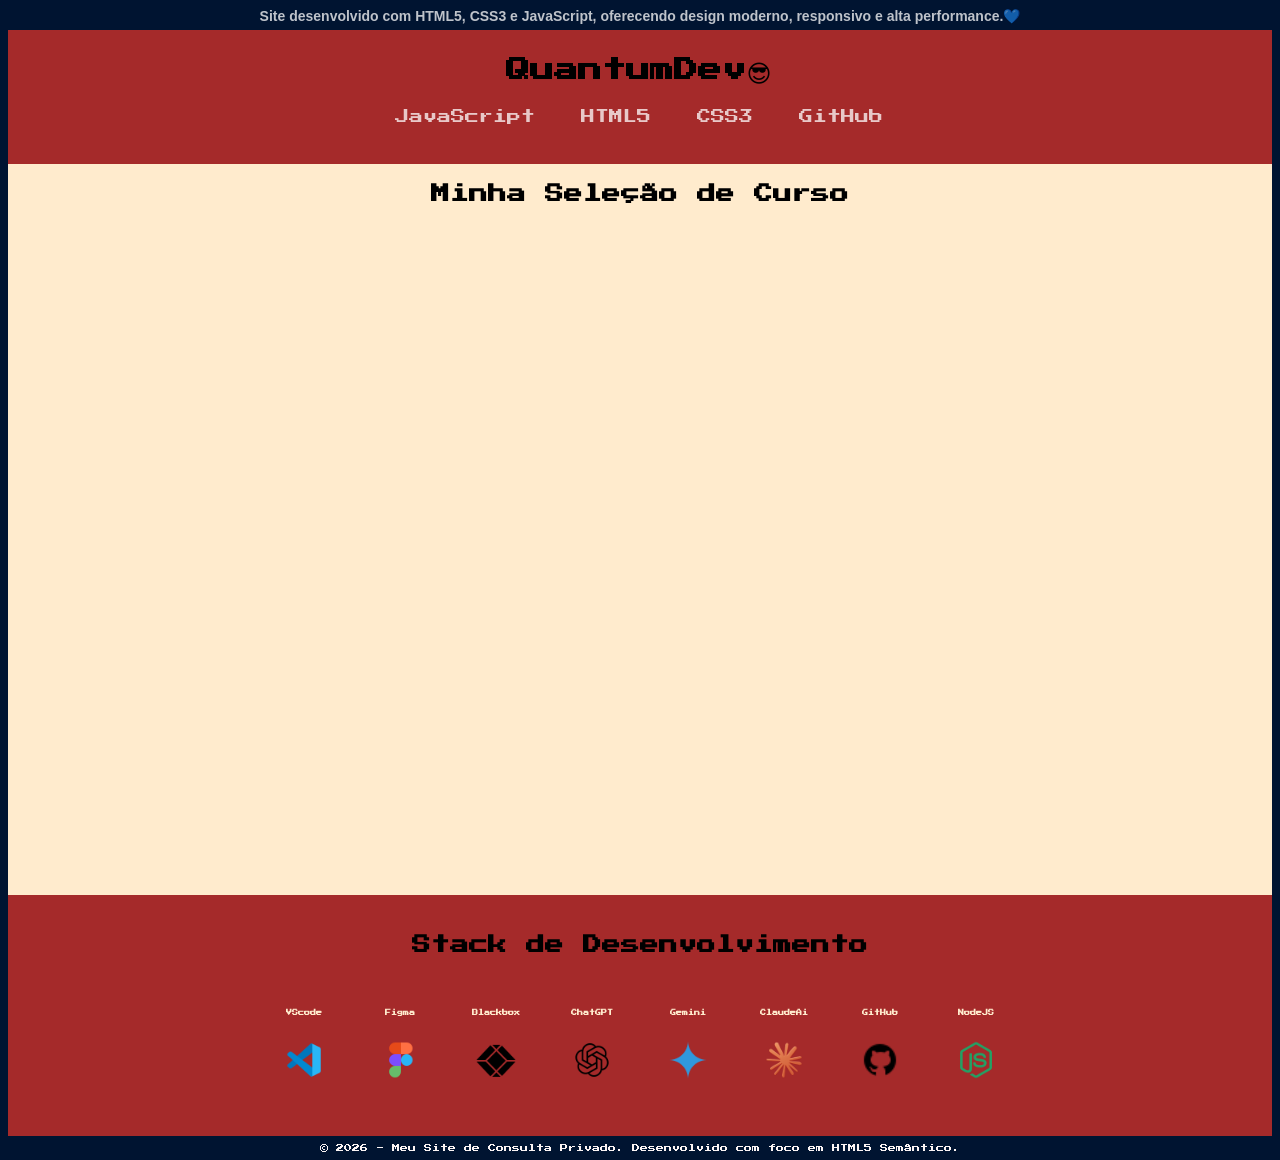
<file: index.html>
<!doctype html>
<html lang="pt-br">
  <head>
    <meta charset="UTF-8" />
    <meta name="viewport" content="width=device-width, initial-scale=1.0" />
    <link rel="shortcut icon" href="imagens/ai.png" type="image/x-icon">
    <link rel="stylesheet" href="pag1.css" />
    <title>QuantumDev😎</title>

    <style></style>
  </head>
  <body>
    <h4><strong>
      Site desenvolvido com HTML5, CSS3 e JavaScript, oferecendo design moderno,
      responsivo e alta performance.💙</strong>
    </h4>

<div class="cor1">
    <header>
      <h2>QuantumDev😎</h2>
      <nav>
        <a class="link1" href="javascript.html" target="_self" rel="noopener noferrer">
          JavaScript
        </a>
        <a class="link3" href="html.html" target="_self" rel="noopener noferrer"> HTML5 </a>
        <a class="link2" href="css.html" target="_self" rel="noopener noferrer"> CSS3 </a>
        <a class="link4" href="github.html" target="_self" rel="noopener noferrer"> GitHub</a>
      </nav>
    </header>
</div>
<div class="cor2">
    <h3 class="seleçao">
 Minha Seleção de Curso</h3>
    <br />
    <main>
      <div class="curso1">
        <iframe
          width="360"
          height="250"
          src="https://www.youtube.com/embed/videoseries?si=gh89bUq5UUW_UgNG&amp;list=PLydTfeQoIagVJO6h4fN8IMhyRi708I76O"
          title="YouTube video player"
          frameborder="0"
          allow="
            accelerometer;
            autoplay;
            clipboard-write;
            encrypted-media;
            gyroscope;
            picture-in-picture;
            web-share;
          "
          referrerpolicy="strict-origin-when-cross-origin"
          allowfullscreen
        ></iframe>
      </div>

      <div class="curso2">
        <iframe
          width="360"
          height="250"
          src="https://www.youtube.com/embed/videoseries?si=xmBslkR-cA9K6J0g&amp;list=PLHz_AreHm4dlUpEXkY1AyVLQGcpSgVF8s"
          title="YouTube video player"
          frameborder="0"
          allow="
            accelerometer;
            autoplay;
            clipboard-write;
            encrypted-media;
            gyroscope;
            picture-in-picture;
            web-share;
          "
          referrerpolicy="strict-origin-when-cross-origin"
          allowfullscreen
        ></iframe>
      </div>

      <div class="curso3">
        <iframe
          width="360"
          height="250"
          src="https://www.youtube.com/embed/videoseries?si=me-Mg_Yu0g4OWrw6&amp;list=PLHz_AreHm4dlsK3Nr9GVvXCbpQyHQl1o1"
          title="YouTube video player"
          frameborder="0"
          allow="
            accelerometer;
            autoplay;
            clipboard-write;
            encrypted-media;
            gyroscope;
            picture-in-picture;
            web-share;
          "
          referrerpolicy="strict-origin-when-cross-origin"
          allowfullscreen
        ></iframe>

          <div class="curso4">
        <iframe
          width="360"
          height="250"
          src="https://www.youtube.com/embed/videoseries?si=QKrFvjIQbxomgiD0&amp;list=PLcoYAcR89n-qbO7YAVj5S0alABLis_QVU"
          title="YouTube video player"
          frameborder="0"
          allow="
            accelerometer;
            autoplay;
            clipboard-write;
            encrypted-media;
            gyroscope;
            picture-in-picture;
            web-share;
          "
          referrerpolicy="strict-origin-when-cross-origin"
          allowfullscreen
        ></iframe>
      </div>
      </div>
    </div>

    <div class="cor3">
    </main>

<main class="stack">  
    <h3 class="fborda">Stack de Desenvolvimento</h3>
    <br />

    <section class="ferramentas">
      <div class="ferr-item ferr0">
        <p class="corletra">VScode</p>
        <a
          href="https://code.visualstudio.com/"
          target="_blank"
          rel="noopener noreferrer"
        >
          <img class="tam-icone01"
            src="imagens/vscode.png"
            alt="Visual Studio Code"
            width="50"
            height="50"
          />
        </a>
      </div>
      <div class="ferr-item ferr1">
        <p>Figma</p>
        <a
          href="https://www.figma.com/"
          target="_blank"
          rel="noopener noreferrer"
        >
          <img class="tam-icone02"
            src="imagens/icons8-figma-48.png"
            alt="Figma"
            width="50"
            height="50"
          />
        </a>
      </div>
      <div class="ferr-item ferr2">
        <p>Blackbox</p>
        <a
          href="https://blackbox.ai/"
          target="_blank"
          rel="noopener noreferrer"
        >
          <img class="tam-icone03"
            src="imagens/icons8-blackbox-50.png"
            alt="Blackbox"
            width="50"
            height="50"
          />
        </a>
      </div>
      <div class="ferr-item ferr3">
        <p>ChatGPT</p>
        <a
          href="https://chatgpt.com/"
          target="_blank"
          rel="noopener noreferrer"
        >
          <img class="tam-icone04"
            src="imagens/icons8-chatgpt-50 (1).png"
            alt="chatgpt"
            width="50"
            height="50"
          />
        </a>
      </div>
      <div class="ferr-item ferr4">
        <p>Gemini</p>
        <a
          href="https://gemini.google.com/app"
          target="_blank"
          rel="noopener noreferrer"
        >
          <img class="tam-icone05"
          src="imagens/gemini.png" alt="Gemini"
          width="50" height="50" />
        </a>
      </div>
      <div class="ferr-item ferr5">
        <p>ClaudeAi</p>
        <a href="https://github.com/" target="_blank" rel="noopener noreferrer">
          <img class="tam-icone06"
            src="imagens/icons8-3d-claude-ai-logo-94.png"
            alt="GitHub"
            width="50"
            height="50"
          />
        </a>
      </div>
      <div class="ferr-item ferr6">
        <p>GitHub</p>
        <a href="https://github.com/" target="_blank" rel="noopener noreferrer">

          <img class="tam-icone07"
            src="imagens/icons8-github-30.png"
            alt="GitHub"
            width="50"
            height="50"
          />
        </a>
      </div>
      <div class="ferr-item ferr7">
        <p>NodeJS</p>
        <a
          href="https://nodejs.org/en"
          target="_blank"
          rel="noopener noreferrer"
        >
          <img class="tam-icone08"
            src="imagens/icons8-node-js-48 (1).png"
            alt="NodeJS"
            width="50"
            height="50"
          />
        </a>
      </div>
    </section>
</main>      
</div>
    <footer>
      <p>
        &copy; 2026 - Meu Site de Consulta Privado. Desenvolvido com foco em
        HTML5 Semântico.
      </p>
    </footer>
  </body>
</html>
</file>
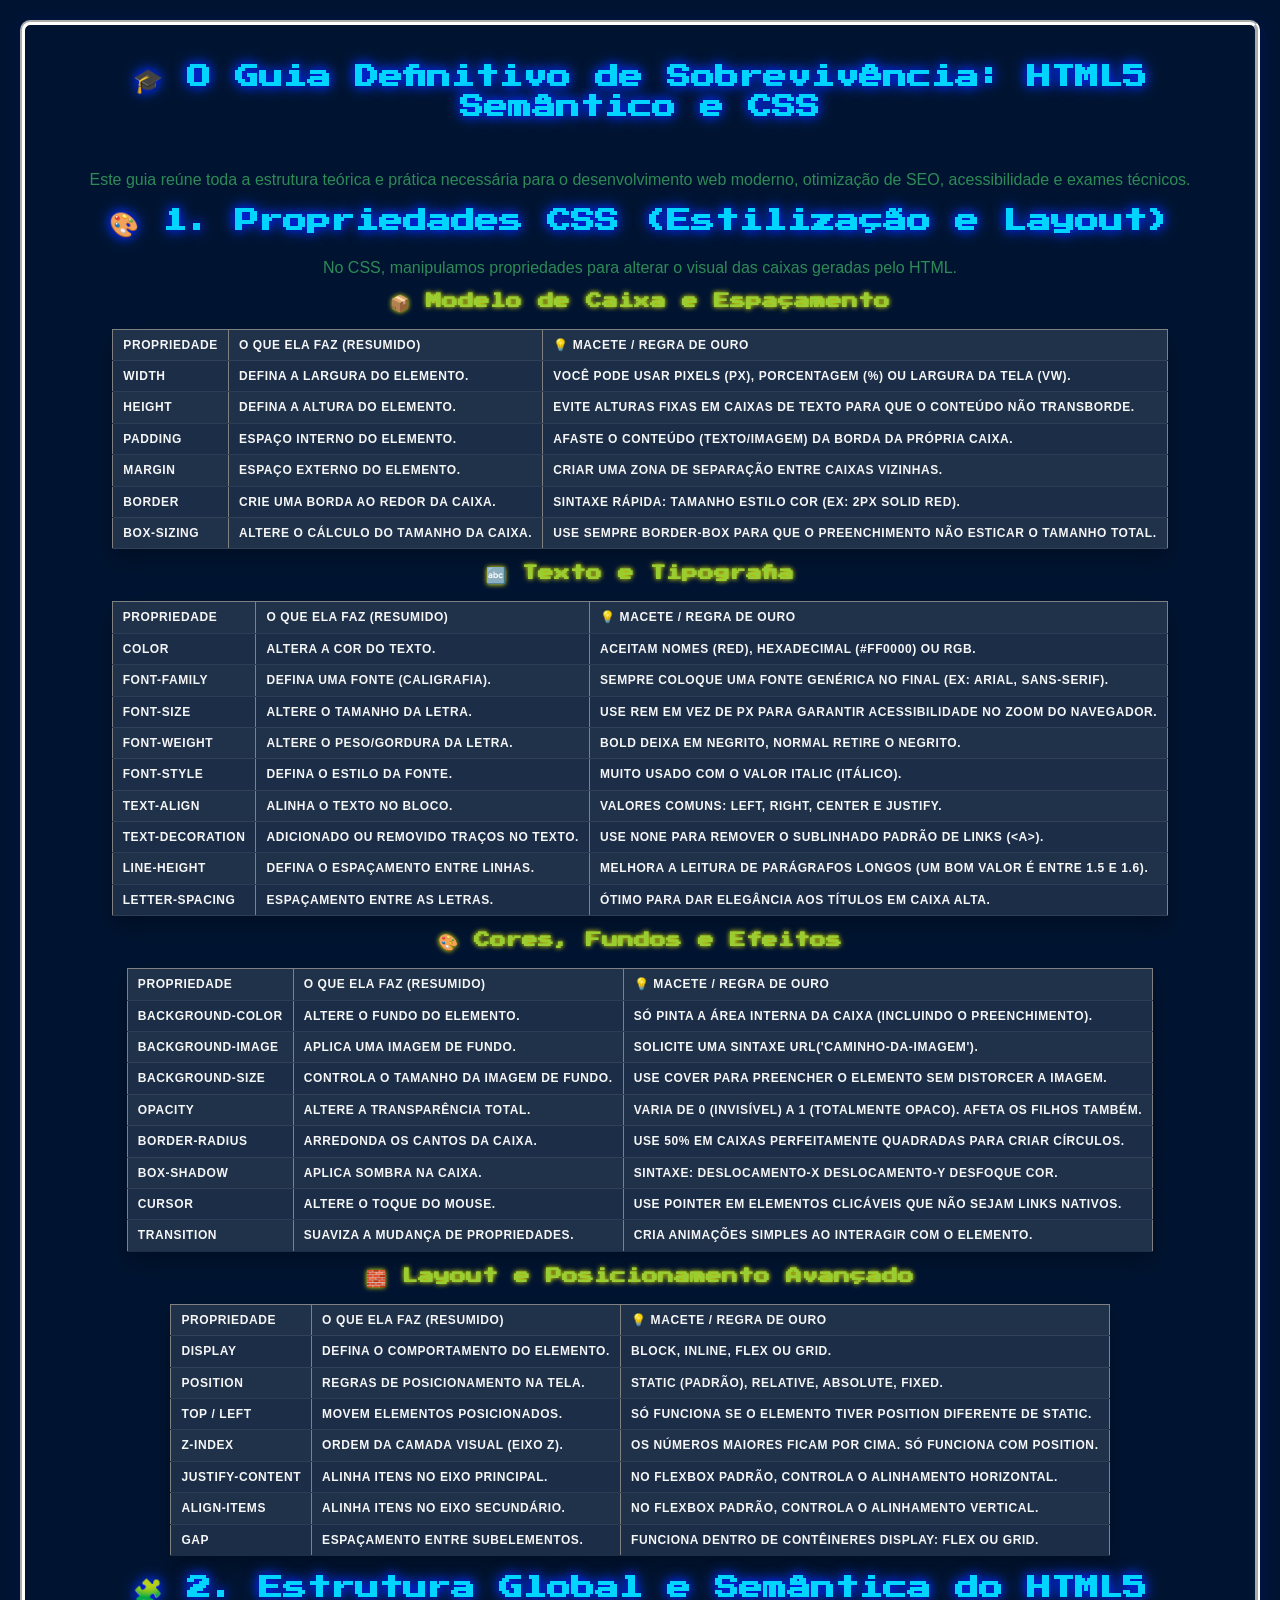
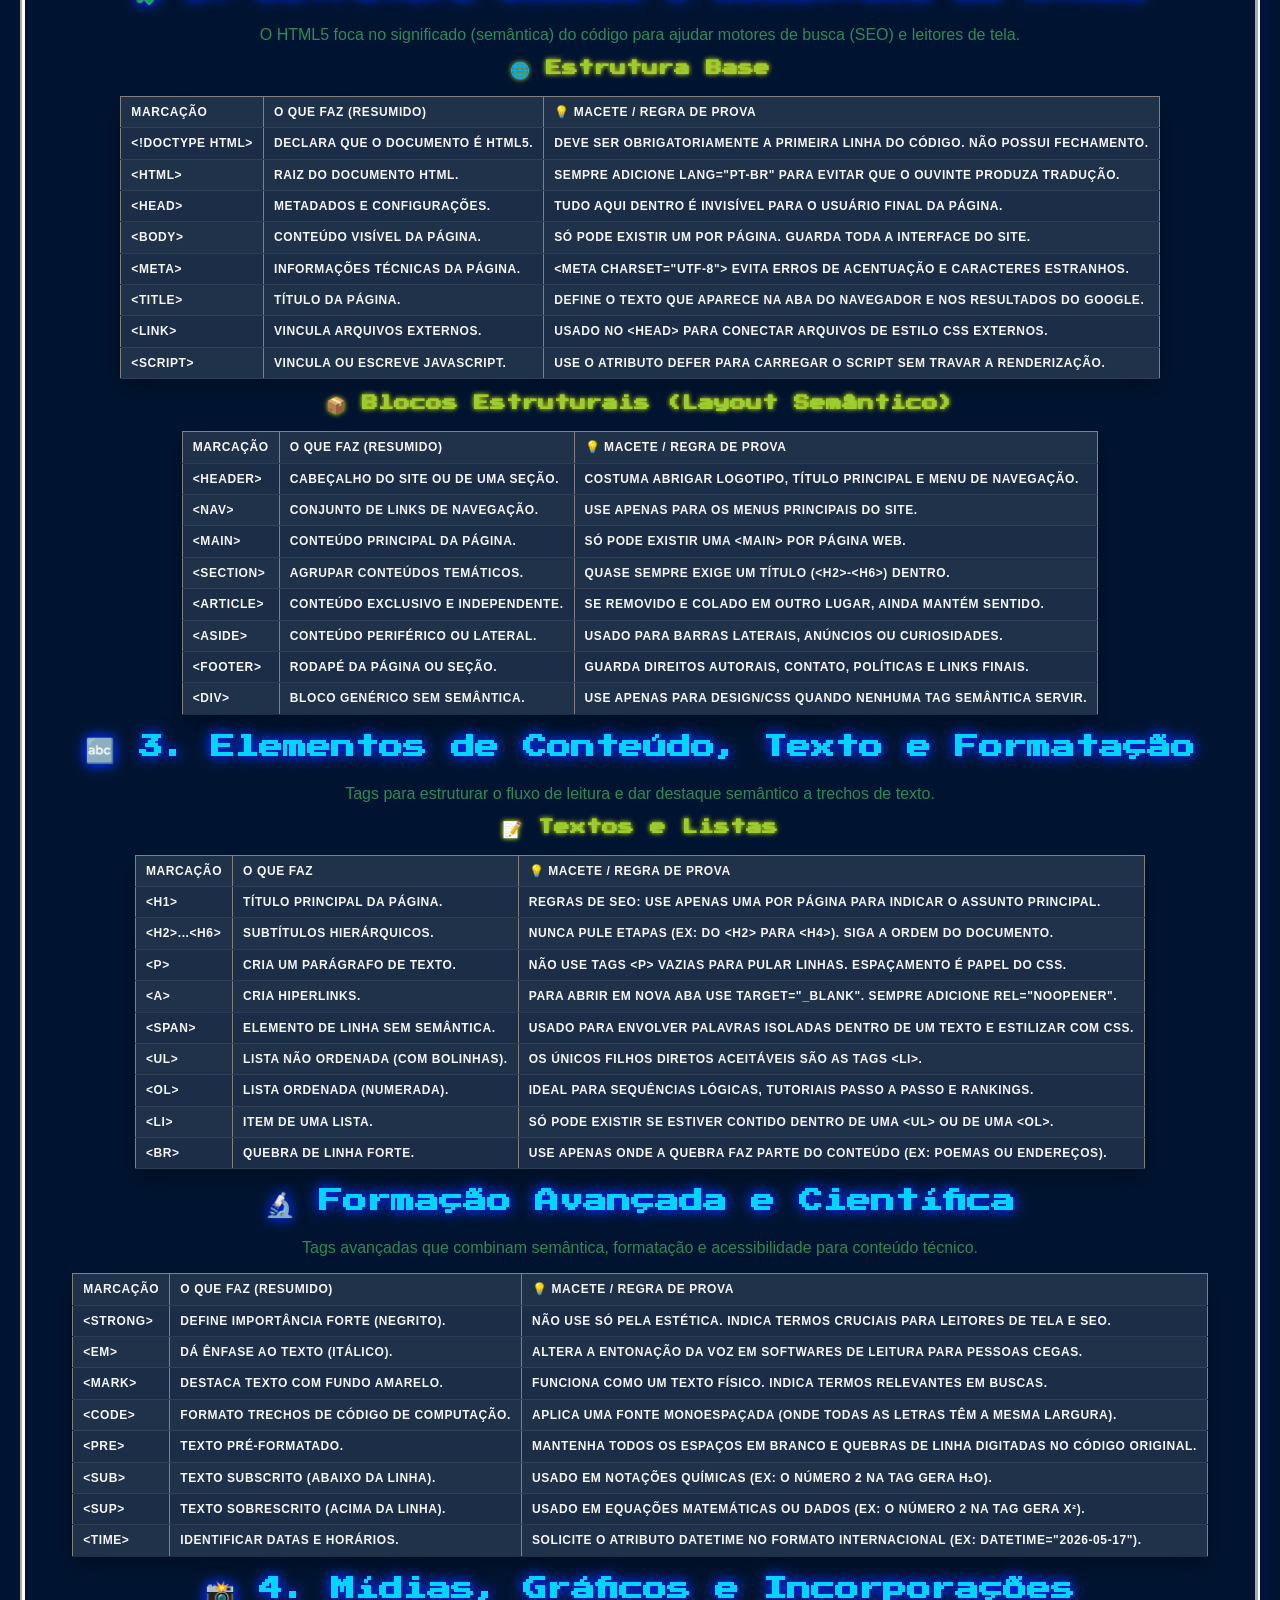
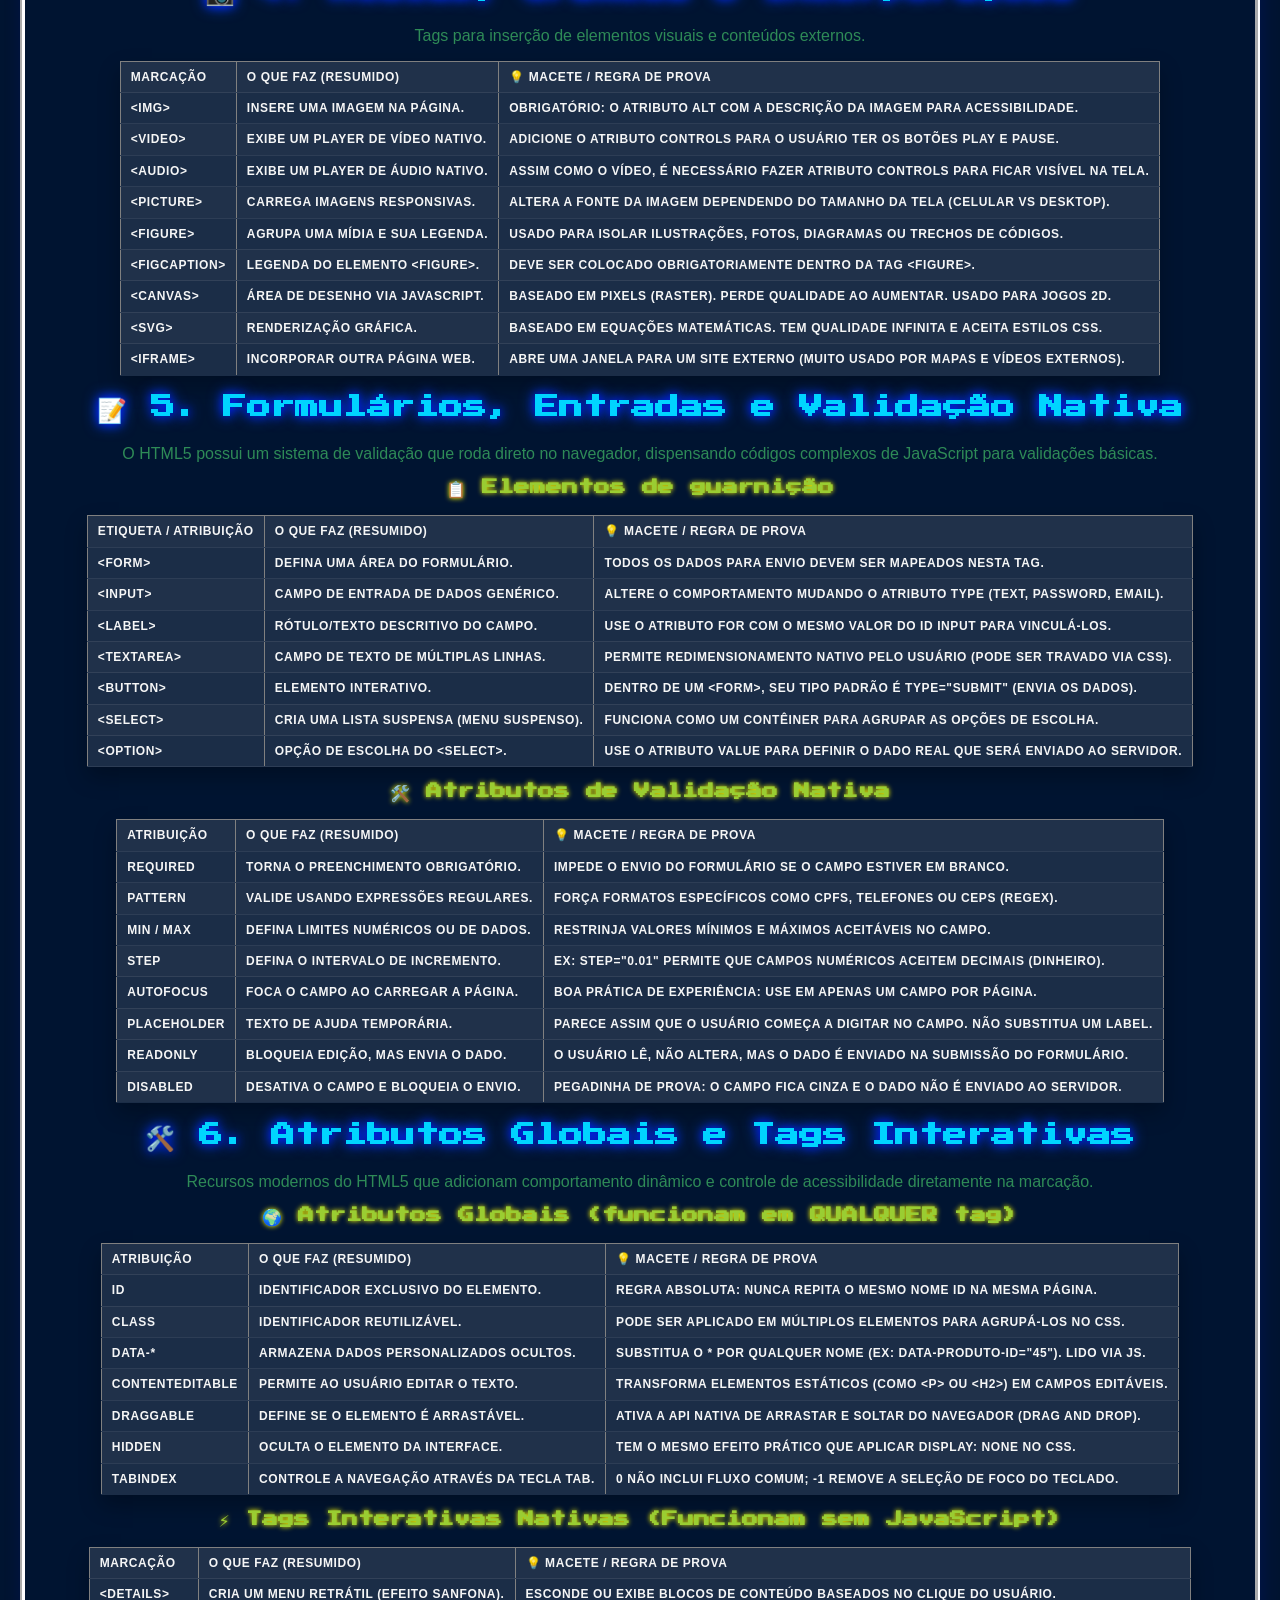
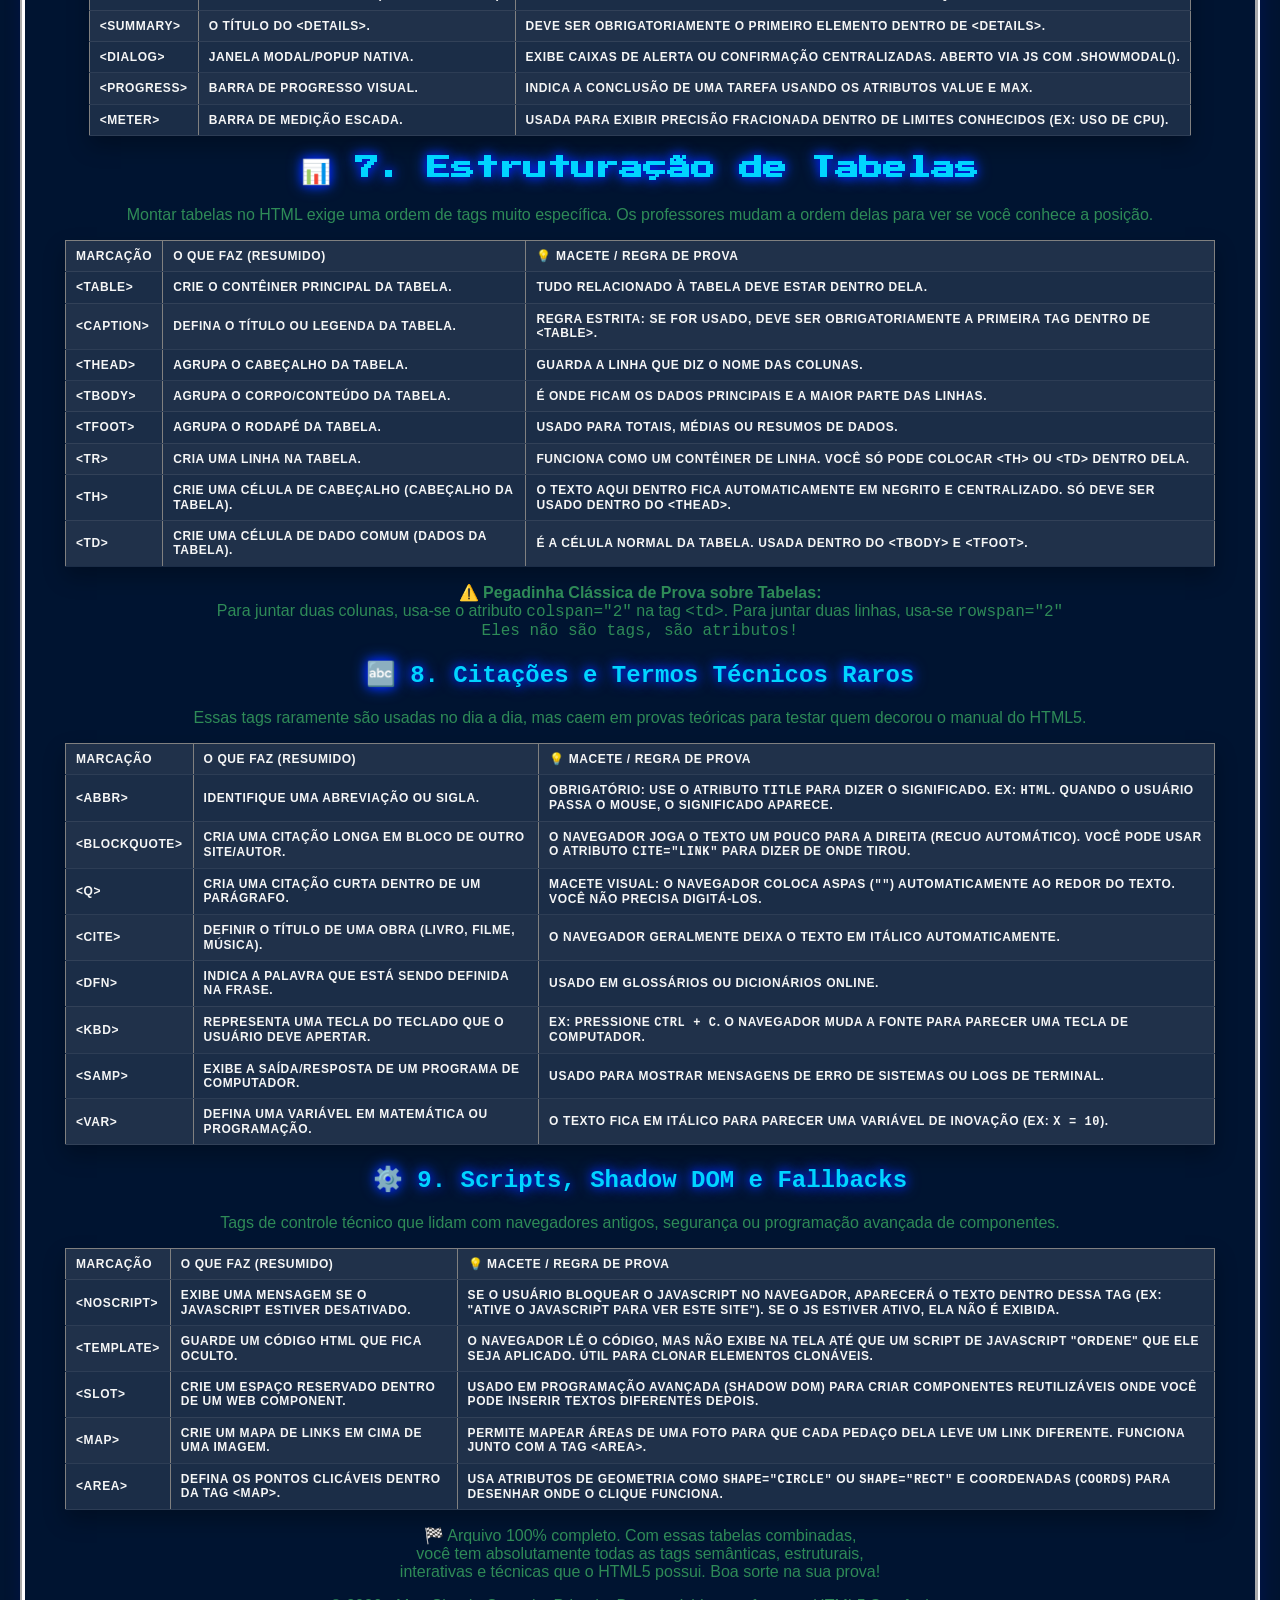
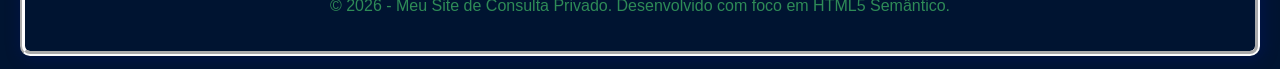
<file: css.html>
﻿<!doctype html>
<html lang="pt-br">
  <head>
    <meta charset="UTF-8" />
    <meta name="viewport" content="width=device-width, initial-scale=1.0" />
    <link rel="shortcut icon" href="imagens/ai.png" type="image/x-icon">
    <link rel="stylesheet" href="paginas2.css"/>
    <title>CSS3 - 2026</title>

    <style>

        table {
            width: auto;
            max-width: calc(100% - 40px);
            border-collapse: collapse;
            margin: 14px auto;
            background: rgba(255,255,255,0.03);
            box-shadow: 0 10px 20px rgba(0,0,0,0.28);
            color: rgba(235,235,235,0.95);
            font-size: 13px;
            line-height: 1.25;
        }

        table th,
        table td {
            padding: 8px 10px;
            border-bottom: 1px solid rgba(255,255,255,0.08);
            text-align: left;
            line-height: 1.2;
        }

        table th {
            background: rgba(255,255,255,0.08);
            color: rgba(250,250,250,0.98);
            font-weight: 700;
            letter-spacing: 0.05em;
            text-transform: uppercase;
            font-size: 12px;
        }

        table tr:nth-child(odd) {
            background: rgba(255,255,255,0.02);
        }

        table tr:hover {
            background: rgba(255,255,255,0.05);
        }

        @media (max-width: 720px) {
            body {
                margin: 8px;
                padding: 10px;
            }
            table {
                width: 100%;
                max-width: 100%;
                font-size: 11px;
                display: block;
                overflow-x: auto;
                margin: 10px auto;
            }
            table th,
            table td {
                padding: 5px 6px;
                word-break: break-word;
                white-space: normal;
            }
            table th {
                font-size: 11px;
            }
        }
    </style>
  </head>
  <body>
    <h2>🎓 O Guia Definitivo de Sobrevivência: HTML5 Semântico e CSS</h2>
    <br />
    <p>
      Este guia reúne toda a estrutura teórica e prática necessária para o
      desenvolvimento web moderno, otimização de SEO, acessibilidade e exames
      técnicos.
    </p>

    <h2>🎨 1. Propriedades CSS (Estilização e Layout)</h2>
    <p>
      No CSS, manipulamos propriedades para alterar o visual das caixas geradas
      pelo HTML.
    </p>

    <h3>📦 Modelo de Caixa e Espaçamento</h3>
    <table border="1">
      <tr>
        <th>Propriedade</th>
        <th>O que ela faz (Resumido)</th>
        <th>💡 Macete / Regra de Ouro</th>
      </tr>
      <tr>
        <th>width</th>
        <th>Defina a largura do elemento.</th>
        <th>
          Você pode usar pixels (px), porcentagem (%) ou largura da tela (vw).
        </th>
      </tr>
      <tr>
        <th>height</th>
        <th>Defina a altura do elemento.</th>
        <th>
          Evite alturas fixas em caixas de texto para que o conteúdo não
          transborde.
        </th>
      </tr>
      <tr>
        <th>padding</th>
        <th>Espaço interno do elemento.</th>
        <th>Afaste o conteúdo (texto/imagem) da borda da própria caixa.</th>
      </tr>
      <tr>
        <th>margin</th>
        <th>Espaço externo do elemento.</th>
        <th>Criar uma zona de separação entre caixas vizinhas.</th>
      </tr>
      <tr>
        <th>border</th>
        <th>Crie uma borda ao redor da caixa.</th>
        <th>Sintaxe rápida: tamanho estilo cor (Ex: 2px solid red).</th>
      </tr>
      <tr>
        <th>box-sizing</th>
        <th>Altere o cálculo do tamanho da caixa.</th>
        <th>
          Use sempre border-box para que o preenchimento não esticar o tamanho
          total.
        </th>
      </tr>
    </table>

    <h3>🔤 Texto e Tipografia</h3>
    <table border="1">
      <tr>
        <th>Propriedade</th>
        <th>O que ela faz (Resumido)</th>
        <th>💡 Macete / Regra de Ouro</th>
      </tr>
      <tr>
        <th>color</th>
        <th>Altera a cor do texto.</th>
        <th>Aceitam nomes (red), Hexadecimal (#FF0000) ou RGB.</th>
      </tr>
      <tr>
        <th>font-family</th>
        <th>Defina uma fonte (caligrafia).</th>
        <th>
          Sempre coloque uma fonte genérica no final (Ex: Arial, sans-serif).
        </th>
      </tr>
      <tr>
        <th>font-size</th>
        <th>Altere o tamanho da letra.</th>
        <th>
          Use rem em vez de px para garantir acessibilidade no zoom do
          navegador.
        </th>
      </tr>
      <tr>
        <th>font-weight</th>
        <th>Altere o peso/gordura da letra.</th>
        <th>bold deixa em negrito, normal retire o negrito.</th>
      </tr>
      <tr>
        <th>font-style</th>
        <th>Defina o estilo da fonte.</th>
        <th>Muito usado com o valor italic (itálico).</th>
      </tr>
      <tr>
        <th>text-align</th>
        <th>Alinha o texto no bloco.</th>
        <th>Valores comuns: left, right, center e justify.</th>
      </tr>
      <tr>
        <th>text-decoration</th>
        <th>Adicionado ou removido traços no texto.</th>
        <th>Use none para remover o sublinhado padrão de links (&lt;a&gt;).</th>
      </tr>
      <tr>
        <th>line-height</th>
        <th>Defina o espaçamento entre linhas.</th>
        <th>
          Melhora a leitura de parágrafos longos (um bom valor é entre 1.5 e
          1.6).
        </th>
      </tr>
      <tr>
        <th>letter-spacing</th>
        <th>Espaçamento entre as letras.</th>
        <th>Ótimo para dar elegância aos títulos em caixa alta.</th>
      </tr>
    </table>

    <h3>🎨 Cores, Fundos e Efeitos</h3>
    <table border="1">
      <tr>
        <th>Propriedade</th>
        <th>O que ela faz (Resumido)</th>
        <th>💡 Macete / Regra de Ouro</th>
      </tr>
      <tr>
        <th>background-color</th>
        <th>Altere o fundo do elemento.</th>
        <th>Só pinta a área interna da caixa (incluindo o preenchimento).</th>
      </tr>
      <tr>
        <th>background-image</th>
        <th>Aplica uma imagem de fundo.</th>
        <th>Solicite uma sintaxe url('caminho-da-imagem').</th>
      </tr>
      <tr>
        <th>background-size</th>
        <th>Controla o tamanho da imagem de fundo.</th>
        <th>Use cover para preencher o elemento sem distorcer a imagem.</th>
      </tr>
      <tr>
        <th>opacity</th>
        <th>Altere a transparência total.</th>
        <th>
          Varia de 0 (invisível) a 1 (totalmente opaco). Afeta os filhos também.
        </th>
      </tr>
      <tr>
        <th>border-radius</th>
        <th>Arredonda os cantos da caixa.</th>
        <th>Use 50% em caixas perfeitamente quadradas para criar círculos.</th>
      </tr>
      <tr>
        <th>box-shadow</th>
        <th>Aplica sombra na caixa.</th>
        <th>Sintaxe: deslocamento-x deslocamento-y desfoque cor.</th>
      </tr>
      <tr>
        <th>cursor</th>
        <th>Altere o toque do mouse.</th>
        <th>Use pointer em elementos clicáveis que não sejam links nativos.</th>
      </tr>
      <tr>
        <th>transition</th>
        <th>Suaviza a mudança de propriedades.</th>
        <th>Cria animações simples ao interagir com o elemento.</th>
      </tr>
    </table>

    <h3>🧱 Layout e Posicionamento Avançado</h3>
    <table border="1">
      <tr>
        <th>Propriedade</th>
        <th>O que ela faz (Resumido)</th>
        <th>💡 Macete / Regra de Ouro</th>
      </tr>
      <tr>
        <th>display</th>
        <th>Defina o comportamento do elemento.</th>
        <th>block, inline, flex ou grid.</th>
      </tr>
      <tr>
        <th>position</th>
        <th>Regras de posicionamento na tela.</th>
        <th>static (padrão), relative, absolute, fixed.</th>
      </tr>
      <tr>
        <th>top / left</th>
        <th>Movem elementos posicionados.</th>
        <th>Só funciona se o elemento tiver position diferente de static.</th>
      </tr>
      <tr>
        <th>z-index</th>
        <th>Ordem da camada visual (eixo Z).</th>
        <th>Os números maiores ficam por cima. Só funciona com position.</th>
      </tr>
      <tr>
        <th>justify-content</th>
        <th>Alinha itens no eixo principal.</th>
        <th>No Flexbox padrão, controla o alinhamento horizontal.</th>
      </tr>
      <tr>
        <th>align-items</th>
        <th>Alinha itens no eixo secundário.</th>
        <th>No Flexbox padrão, controla o alinhamento vertical.</th>
      </tr>
      <tr>
        <th>gap</th>
        <th>Espaçamento entre subelementos.</th>
        <th>Funciona dentro de contêineres display: flex ou grid.</th>
      </tr>
    </table>

    <h2>🧩 2. Estrutura Global e Semântica do HTML5</h2>
    <p>
      O HTML5 foca no significado (semântica) do código para ajudar motores de
      busca (SEO) e leitores de tela.
    </p>

    <h3>🌐 Estrutura Base</h3>
    <table border="1">
      <tr>
        <th>Marcação</th>
        <th>O que faz (Resumido)</th>
        <th>💡 Macete / Regra de Prova</th>
      </tr>
      <tr>
        <th>&lt;!DOCTYPE html&gt;</th>
        <th>Declara que o documento é HTML5.</th>
        <th>
          Deve ser obrigatoriamente a primeira linha do código. Não possui
          fechamento.
        </th>
      </tr>
      <tr>
        <th>&lt;html&gt;</th>
        <th>Raiz do documento HTML.</th>
        <th>
          Sempre adicione lang="pt-br" para evitar que o ouvinte produza
          tradução.
        </th>
      </tr>
      <tr>
        <th>&lt;head&gt;</th>
        <th>Metadados e configurações.</th>
        <th>Tudo aqui dentro é invisível para o usuário final da página.</th>
      </tr>
      <tr>
        <th>&lt;body&gt;</th>
        <th>Conteúdo visível da página.</th>
        <th>Só pode existir um por página. Guarda toda a interface do site.</th>
      </tr>
      <tr>
        <th>&lt;meta&gt;</th>
        <th>Informações técnicas da página.</th>
        <th>
          &lt;meta charset="UTF-8"&gt; evita erros de acentuação e caracteres
          estranhos.
        </th>
      </tr>
      <tr>
        <th>&lt;title&gt;</th>
        <th>Título da página.</th>
        <th>
          Define o texto que aparece na aba do navegador e nos resultados do
          Google.
        </th>
      </tr>
      <tr>
        <th>&lt;link&gt;</th>
        <th>Vincula arquivos externos.</th>
        <th>
          Usado no &lt;head&gt; para conectar arquivos de estilo CSS externos.
        </th>
      </tr>
      <tr>
        <th>&lt;script&gt;</th>
        <th>Vincula ou escreve JavaScript.</th>
        <th>
          Use o atributo defer para carregar o script sem travar a renderização.
        </th>
      </tr>
    </table>

    <h3>📦 Blocos Estruturais (Layout Semântico)</h3>
    <table border="1">
      <tr>
        <th>Marcação</th>
        <th>O que faz (Resumido)</th>
        <th>💡 Macete / Regra de Prova</th>
      </tr>
      <tr>
        <th>&lt;header&gt;</th>
        <th>Cabeçalho do site ou de uma seção.</th>
        <th>Costuma abrigar logotipo, título principal e menu de navegação.</th>
      </tr>
      <tr>
        <th>&lt;nav&gt;</th>
        <th>Conjunto de links de navegação.</th>
        <th>Use apenas para os menus principais do site.</th>
      </tr>
      <tr>
        <th>&lt;main&gt;</th>
        <th>Conteúdo principal da página.</th>
        <th>Só pode existir uma &lt;main&gt; por página web.</th>
      </tr>
      <tr>
        <th>&lt;section&gt;</th>
        <th>Agrupar conteúdos temáticos.</th>
        <th>Quase sempre exige um título (&lt;h2&gt;-&lt;h6&gt;) dentro.</th>
      </tr>
      <tr>
        <th>&lt;article&gt;</th>
        <th>Conteúdo exclusivo e independente.</th>
        <th>Se removido e colado em outro lugar, ainda mantém sentido.</th>
      </tr>
      <tr>
        <th>&lt;aside&gt;</th>
        <th>Conteúdo periférico ou lateral.</th>
        <th>Usado para barras laterais, anúncios ou curiosidades.</th>
      </tr>
      <tr>
        <th>&lt;footer&gt;</th>
        <th>Rodapé da página ou seção.</th>
        <th>Guarda direitos autorais, contato, políticas e links finais.</th>
      </tr>
      <tr>
        <th>&lt;div&gt;</th>
        <th>Bloco genérico sem semântica.</th>
        <th>Use apenas para design/CSS quando nenhuma tag semântica servir.</th>
      </tr>
    </table>

    <h2>🔤 3. Elementos de Conteúdo, Texto e Formatação</h2>
    <p>
      Tags para estruturar o fluxo de leitura e dar destaque semântico a trechos
      de texto.
    </p>

    <h3>📝 Textos e Listas</h3>
    <table border="1">
      <tr>
        <th>Marcação</th>
        <th>O que faz</th>
        <th>💡 Macete / Regra de Prova</th>
      </tr>
      <tr>
        <th>&lt;h1&gt;</th>
        <th>Título principal da página.</th>
        <th>
          Regras de SEO: Use apenas uma por página para indicar o assunto
          principal.
        </th>
      </tr>
      <tr>
        <th>&lt;h2&gt;...&lt;h6&gt;</th>
        <th>Subtítulos hierárquicos.</th>
        <th>
          Nunca pule etapas (Ex: do &lt;h2&gt; para &lt;h4&gt;). Siga a ordem do
          documento.
        </th>
      </tr>
      <tr>
        <th>&lt;p&gt;</th>
        <th>Cria um parágrafo de texto.</th>
        <th>
          Não use tags &lt;p&gt; vazias para pular linhas. Espaçamento é papel
          do CSS.
        </th>
      </tr>
      <tr>
        <th>&lt;a&gt;</th>
        <th>Cria hiperlinks.</th>
        <th>
          Para abrir em nova aba use target="_blank". Sempre adicione
          rel="noopener".
        </th>
      </tr>
      <tr>
        <th>&lt;span&gt;</th>
        <th>Elemento de linha sem semântica.</th>
        <th>
          Usado para envolver palavras isoladas dentro de um texto e estilizar
          com CSS.
        </th>
      </tr>
      <tr>
        <th>&lt;ul&gt;</th>
        <th>Lista não ordenada (com bolinhas).</th>
        <th>Os únicos filhos diretos aceitáveis são as tags &lt;li&gt;.</th>
      </tr>
      <tr>
        <th>&lt;ol&gt;</th>
        <th>Lista ordenada (numerada).</th>
        <th>
          Ideal para sequências lógicas, tutoriais passo a passo e rankings.
        </th>
      </tr>
      <tr>
        <th>&lt;li&gt;</th>
        <th>Item de uma lista.</th>
        <th>
          Só pode existir se estiver contido dentro de uma &lt;ul&gt; ou de uma
          &lt;ol&gt;.
        </th>
      </tr>
      <tr>
        <th>&lt;br&gt;</th>
        <th>Quebra de linha forte.</th>
        <th>
          Use apenas onde a quebra faz parte do conteúdo (Ex: poemas ou
          endereços).
        </th>
      </tr>
    </table>

    <h2>🔬 Formação Avançada e Científica</h2>
    <p>
      Tags avançadas que combinam semântica, formatação e acessibilidade para
      conteúdo técnico.
    </p>

    <table border="1">
      <tr>
        <th>Marcação</th>
        <th>O que faz (Resumido)</th>
        <th>💡 Macete / Regra de Prova</th>
      </tr>
      <tr>
        <th>&lt;strong&gt;</th>
        <th>Define importância forte (negrito).</th>
        <th>
          Não use só pela estética. Indica termos cruciais para leitores de tela
          e SEO.
        </th>
      </tr>
      <tr>
        <th>&lt;em&gt;</th>
        <th>Dá ênfase ao texto (itálico).</th>
        <th>
          Altera a entonação da voz em softwares de leitura para pessoas cegas.
        </th>
      </tr>
      <tr>
        <th>&lt;mark&gt;</th>
        <th>Destaca texto com fundo amarelo.</th>
        <th>
          Funciona como um texto físico. Indica termos relevantes em buscas.
        </th>
      </tr>
      <tr>
        <th>&lt;code&gt;</th>
        <th>Formato trechos de código de computação.</th>
        <th>
          Aplica uma fonte monoespaçada (onde todas as letras têm a mesma
          largura).
        </th>
      </tr>
      <tr>
        <th>&lt;pre&gt;</th>
        <th>Texto pré-formatado.</th>
        <th>
          Mantenha todos os espaços em branco e quebras de linha digitadas no
          código original.
        </th>
      </tr>
      <tr>
        <th>&lt;sub&gt;</th>
        <th>Texto subscrito (abaixo da linha).</th>
        <th>Usado em notações químicas (Ex: o número 2 na tag gera H₂O).</th>
      </tr>
      <tr>
        <th>&lt;sup&gt;</th>
        <th>Texto sobrescrito (acima da linha).</th>
        <th>
          Usado em equações matemáticas ou dados (Ex: o número 2 na tag gera
          X²).
        </th>
      </tr>
      <tr>
        <th>&lt;time&gt;</th>
        <th>Identificar datas e horários.</th>
        <th>
          Solicite o atributo datetime no formato internacional (Ex:
          datetime="2026-05-17").
        </th>
      </tr>
    </table>

    <h2>📸 4. Mídias, Gráficos e Incorporações</h2>
    <p>Tags para inserção de elementos visuais e conteúdos externos.</p>

    <table border="1">
      <tr>
        <th>Marcação</th>
        <th>O que faz (Resumido)</th>
        <th>💡 Macete / Regra de Prova</th>
      </tr>
      <tr>
        <th>&lt;img&gt;</th>
        <th>Insere uma imagem na página.</th>
        <th>
          Obrigatório: o atributo alt com a descrição da imagem para
          acessibilidade.
        </th>
      </tr>
      <tr>
        <th>&lt;video&gt;</th>
        <th>Exibe um player de vídeo nativo.</th>
        <th>
          Adicione o atributo controls para o usuário ter os botões Play e
          Pause.
        </th>
      </tr>
      <tr>
        <th>&lt;audio&gt;</th>
        <th>Exibe um player de áudio nativo.</th>
        <th>
          Assim como o vídeo, é necessário fazer atributo controls para ficar
          visível na tela.
        </th>
      </tr>
      <tr>
        <th>&lt;picture&gt;</th>
        <th>Carrega imagens responsivas.</th>
        <th>
          Altera a fonte da imagem dependendo do tamanho da tela (celular vs
          desktop).
        </th>
      </tr>
      <tr>
        <th>&lt;figure&gt;</th>
        <th>Agrupa uma mídia e sua legenda.</th>
        <th>
          Usado para isolar ilustrações, fotos, diagramas ou trechos de códigos.
        </th>
      </tr>
      <tr>
        <th>&lt;figcaption&gt;</th>
        <th>Legenda do elemento &lt;figure&gt;.</th>
        <th>
          Deve ser colocado obrigatoriamente dentro da tag &lt;figure&gt;.
        </th>
      </tr>
      <tr>
        <th>&lt;canvas&gt;</th>
        <th>Área de desenho via JavaScript.</th>
        <th>
          Baseado em pixels (raster). Perde qualidade ao aumentar. Usado para
          jogos 2D.
        </th>
      </tr>
      <tr>
        <th>&lt;svg&gt;</th>
        <th>Renderização gráfica.</th>
        <th>
          Baseado em equações matemáticas. Tem qualidade infinita e aceita
          estilos CSS.
        </th>
      </tr>
      <tr>
        <th>&lt;iframe&gt;</th>
        <th>Incorporar outra página web.</th>
        <th>
          Abre uma janela para um site externo (muito usado por mapas e vídeos
          externos).
        </th>
      </tr>
    </table>

    <h2>📝 5. Formulários, Entradas e Validação Nativa</h2>
    <p>
      O HTML5 possui um sistema de validação que roda direto no navegador,
      dispensando códigos complexos de JavaScript para validações básicas.
    </p>

    <h3>📋 Elementos de guarnição</h3>
    <table border="1">
      <tr>
        <th>Etiqueta / Atribuição</th>
        <th>O que faz (Resumido)</th>
        <th>💡 Macete / Regra de Prova</th>
      </tr>
      <tr>
        <th>&lt;form&gt;</th>
        <th>Defina uma área do formulário.</th>
        <th>Todos os dados para envio devem ser mapeados nesta tag.</th>
      </tr>
      <tr>
        <th>&lt;input&gt;</th>
        <th>Campo de entrada de dados genérico.</th>
        <th>
          Altere o comportamento mudando o atributo type (text, password,
          email).
        </th>
      </tr>
      <tr>
        <th>&lt;label&gt;</th>
        <th>Rótulo/Texto descritivo do campo.</th>
        <th>
          Use o atributo for com o mesmo valor do id input para vinculá-los.
        </th>
      </tr>
      <tr>
        <th>&lt;textarea&gt;</th>
        <th>Campo de texto de múltiplas linhas.</th>
        <th>
          Permite redimensionamento nativo pelo usuário (pode ser travado via
          CSS).
        </th>
      </tr>
      <tr>
        <th>&lt;button&gt;</th>
        <th>Elemento interativo.</th>
        <th>
          Dentro de um &lt;form&gt;, seu tipo padrão é type="submit" (envia os
          dados).
        </th>
      </tr>
      <tr>
        <th>&lt;select&gt;</th>
        <th>Cria uma lista suspensa (menu suspenso).</th>
        <th>Funciona como um contêiner para agrupar as opções de escolha.</th>
      </tr>
      <tr>
        <th>&lt;option&gt;</th>
        <th>Opção de escolha do &lt;select&gt;.</th>
        <th>
          Use o atributo value para definir o dado real que será enviado ao
          servidor.
        </th>
      </tr>
    </table>

    <h3>🛠️ Atributos de Validação Nativa</h3>
    <table border="1">
      <tr>
        <th>Atribuição</th>
        <th>O que faz (Resumido)</th>
        <th>💡 Macete / Regra de Prova</th>
      </tr>
      <tr>
        <th>required</th>
        <th>Torna o preenchimento obrigatório.</th>
        <th>Impede o envio do formulário se o campo estiver em branco.</th>
      </tr>
      <tr>
        <th>pattern</th>
        <th>Valide usando Expressões Regulares.</th>
        <th>
          Força formatos específicos como CPFs, telefones ou CEPs (Regex).
        </th>
      </tr>
      <tr>
        <th>min / max</th>
        <th>Defina limites numéricos ou de dados.</th>
        <th>Restrinja valores mínimos e máximos aceitáveis no campo.</th>
      </tr>
      <tr>
        <th>step</th>
        <th>Defina o intervalo de incremento.</th>
        <th>
          Ex: step="0.01" permite que campos numéricos aceitem decimais
          (dinheiro).
        </th>
      </tr>
      <tr>
        <th>autofocus</th>
        <th>Foca o campo ao carregar a página.</th>
        <th>Boa prática de experiência: use em apenas um campo por página.</th>
      </tr>
      <tr>
        <th>placeholder</th>
        <th>Texto de ajuda temporária.</th>
        <th>
          Parece assim que o usuário começa a digitar no campo. Não substitua um
          label.
        </th>
      </tr>
      <tr>
        <th>readonly</th>
        <th>Bloqueia edição, mas envia o dado.</th>
        <th>
          O usuário lê, não altera, mas o dado é enviado na submissão do
          formulário.
        </th>
      </tr>
      <tr>
        <th>disabled</th>
        <th>Desativa o campo e bloqueia o envio.</th>
        <th>
          Pegadinha de prova: o campo fica cinza e o dado NÃO é enviado ao
          servidor.
        </th>
      </tr>
    </table>

    <h2>🛠️ 6. Atributos Globais e Tags Interativas</h2>
    <p>
      Recursos modernos do HTML5 que adicionam comportamento dinâmico e controle
      de acessibilidade diretamente na marcação.
    </p>

    <h3>🌍 Atributos Globais (funcionam em QUALQUER tag)</h3>
    <table border="1">
      <tr>
        <th>Atribuição</th>
        <th>O que faz (Resumido)</th>
        <th>💡 Macete / Regra de Prova</th>
      </tr>
      <tr>
        <th>id</th>
        <th>Identificador exclusivo do elemento.</th>
        <th>Regra absoluta: nunca repita o mesmo nome id na mesma página.</th>
      </tr>
      <tr>
        <th>class</th>
        <th>Identificador reutilizável.</th>
        <th>
          Pode ser aplicado em múltiplos elementos para agrupá-los no CSS.
        </th>
      </tr>
      <tr>
        <th>data-*</th>
        <th>Armazena dados personalizados ocultos.</th>
        <th>
          Substitua o * por qualquer nome (Ex: data-produto-id="45"). Lido via
          JS.
        </th>
      </tr>
      <tr>
        <th>contenteditable</th>
        <th>Permite ao usuário editar o texto.</th>
        <th>
          Transforma elementos estáticos (como &lt;p&gt; ou &lt;h2&gt;) em
          campos editáveis.
        </th>
      </tr>
      <tr>
        <th>draggable</th>
        <th>Define se o elemento é arrastável.</th>
        <th>
          Ativa a API nativa de arrastar e soltar do navegador (Drag and Drop).
        </th>
      </tr>
      <tr>
        <th>hidden</th>
        <th>Oculta o elemento da interface.</th>
        <th>Tem o mesmo efeito prático que aplicar display: none no CSS.</th>
      </tr>
      <tr>
        <th>tabindex</th>
        <th>Controle a navegação através da tecla TAB.</th>
        <th>
          0 não inclui fluxo comum; -1 remove a seleção de foco do teclado.
        </th>
      </tr>
    </table>

    <h3>⚡ Tags Interativas Nativas (Funcionam sem JavaScript)</h3>
    <table border="1">
      <tr>
        <th>Marcação</th>
        <th>O que faz (Resumido)</th>
        <th>💡 Macete / Regra de Prova</th>
      </tr>
      <tr>
        <th>&lt;details&gt;</th>
        <th>Cria um menu retrátil (efeito sanfona).</th>
        <th>
          Esconde ou exibe blocos de conteúdo baseados no clique do usuário.
        </th>
      </tr>
      <tr>
        <th>&lt;summary&gt;</th>
        <th>O título do &lt;details&gt;.</th>
        <th>
          Deve ser obrigatoriamente o primeiro elemento dentro de
          &lt;details&gt;.
        </th>
      </tr>
      <tr>
        <th>&lt;dialog&gt;</th>
        <th>Janela modal/popup nativa.</th>
        <th>
          Exibe caixas de alerta ou confirmação centralizadas. Aberto via JS com
          .showModal().
        </th>
      </tr>
      <tr>
        <th>&lt;progress&gt;</th>
        <th>Barra de progresso visual.</th>
        <th>
          Indica a conclusão de uma tarefa usando os atributos value e max.
        </th>
      </tr>
      <tr>
        <th>&lt;meter&gt;</th>
        <th>Barra de medição escada.</th>
        <th>
          Usada para exibir precisão fracionada dentro de limites conhecidos
          (Ex: uso de CPU).
        </th>
      </tr>
    </table>

    <h2>📊 7. Estruturação de Tabelas</h2>
    <p>
      Montar tabelas no HTML exige uma ordem de tags muito específica. Os
      professores mudam a ordem delas para ver se você conhece a posição.
    </p>

    <table border="1">
      <tr>
        <th>Marcação</th>
        <th>O que faz (Resumido)</th>
        <th>💡 Macete / Regra de Prova</th>
      </tr>
      <tr>
        <th>&lt;table&gt;</th>
        <th>Crie o contêiner principal da tabela.</th>
        <th>Tudo relacionado à tabela deve estar dentro dela.</th>
      </tr>
      <tr>
        <th>&lt;caption&gt;</th>
        <th>Defina o título ou legenda da tabela.</th>
        <th>
          Regra estrita: Se for usado, deve ser obrigatoriamente a primeira tag
          dentro de &lt;table&gt;.
        </th>
      </tr>
      <tr>
        <th>&lt;thead&gt;</th>
        <th>Agrupa o cabeçalho da tabela.</th>
        <th>Guarda a linha que diz o nome das colunas.</th>
      </tr>
      <tr>
        <th>&lt;tbody&gt;</th>
        <th>Agrupa o corpo/conteúdo da tabela.</th>
        <th>É onde ficam os dados principais e a maior parte das linhas.</th>
      </tr>
      <tr>
        <th>&lt;tfoot&gt;</th>
        <th>Agrupa o rodapé da tabela.</th>
        <th>Usado para totais, médias ou resumos de dados.</th>
      </tr>
      <tr>
        <th>&lt;tr&gt;</th>
        <th>Cria uma linha na tabela.</th>
        <th>
          Funciona como um contêiner de linha. Você só pode colocar &lt;th&gt;
          ou &lt;td&gt; dentro dela.
        </th>
      </tr>
      <tr>
        <th>&lt;th&gt;</th>
        <th>Crie uma célula de cabeçalho (cabeçalho da tabela).</th>
        <th>
          O texto aqui dentro fica automaticamente em negrito e centralizado. Só
          deve ser usado dentro do &lt;thead&gt;.
        </th>
      </tr>
      <tr>
        <th>&lt;td&gt;</th>
        <th>Crie uma célula de dado comum (Dados da Tabela).</th>
        <th>
          É a célula normal da tabela. Usada dentro do &lt;tbody&gt; e
          &lt;tfoot&gt;.
        </th>
      </tr>
    </table>

    <p>
      ⚠️ <strong>Pegadinha Clássica de Prova sobre Tabelas: <br> </strong> Para juntar
      duas colunas, usa-se o atributo <code>colspan="2"</code> na tag
      <code>&lt;td&gt;</code>. Para juntar duas linhas, usa-se
      <code>rowspan="2"<br></div> Eles não são tags, são atributos!
    </p>

    <h2>🔤 8. Citações e Termos Técnicos Raros</h2>
    <p>
      Essas tags raramente são usadas no dia a dia, mas caem em provas teóricas
      para testar quem decorou o manual do HTML5.
    </p>

    <table border="1">
      <tr>
        <th>Marcação</th>
        <th>O que faz (Resumido)</th>
        <th>💡 Macete / Regra de Prova</th>
      </tr>
      <tr>
        <th>&lt;abbr&gt;</th>
        <th>Identifique uma abreviação ou sigla.</th>
        <th>
          Obrigatório: Use o atributo <code>title</code> para dizer o
          significado. Ex: <code>HTML</code>. Quando o usuário passa o mouse, o
          significado aparece.
        </th>
      </tr>
      <tr>
        <th>&lt;blockquote&gt;</th>
        <th>Cria uma citação longa em bloco de outro site/autor.</th>
        <th>
          O navegador joga o texto um pouco para a direita (recuo automático).
          Você pode usar o atributo <code>cite="link"</code> para dizer de onde
          tirou.
        </th>
      </tr>
      <tr>
        <th>&lt;q&gt;</th>
        <th>Cria uma citação curta dentro de um parágrafo.</th>
        <th>
          Macete visual: o navegador coloca aspas (<code>""</code>)
          automaticamente ao redor do texto. Você não precisa digitá-los.
        </th>
      </tr>
      <tr>
        <th>&lt;cite&gt;</th>
        <th>Definir o título de uma obra (livro, filme, música).</th>
        <th>
          O navegador geralmente deixa o texto em itálico automaticamente.
        </th>
      </tr>
      <tr>
        <th>&lt;dfn&gt;</th>
        <th>Indica a palavra que está sendo definida na frase.</th>
        <th>Usado em glossários ou dicionários online.</th>
      </tr>
      <tr>
        <th>&lt;kbd&gt;</th>
        <th>Representa uma tecla do teclado que o usuário deve apertar.</th>
        <th>
          Ex: Pressione <code>Ctrl + C</code>. O navegador muda a fonte para
          parecer uma tecla de computador.
        </th>
      </tr>
      <tr>
        <th>&lt;samp&gt;</th>
        <th>Exibe a saída/resposta de um programa de computador.</th>
        <th>
          Usado para mostrar mensagens de erro de sistemas ou logs de terminal.
        </th>
      </tr>
      <tr>
        <th>&lt;var&gt;</th>
        <th>Defina uma variável em matemática ou programação.</th>
        <th>
          O texto fica em itálico para parecer uma variável de inovação (Ex:
          <code>x = 10</code>).
        </th>
      </tr>
    </table>

    <h2>⚙️ 9. Scripts, Shadow DOM e Fallbacks</h2>
    <p>
      Tags de controle técnico que lidam com navegadores antigos, segurança ou
      programação avançada de componentes.
    </p>

    <table border="1">
      <tr>
        <th>Marcação</th>
        <th>O que faz (Resumido)</th>
        <th>💡 Macete / Regra de Prova</th>
      </tr>
      <tr>
        <th>&lt;noscript&gt;</th>
        <th>Exibe uma mensagem se o JavaScript estiver desativado.</th>
        <th>
          Se o usuário bloquear o JavaScript no navegador, aparecerá o texto
          dentro dessa tag (Ex: "Ative o JavaScript para ver este site"). Se o
          JS estiver ativo, ela não é exibida.
        </th>
      </tr>
      <tr>
        <th>&lt;template&gt;</th>
        <th>Guarde um código HTML que fica oculto.</th>
        <th>
          O navegador lê o código, mas não exibe na tela até que um script de
          JavaScript "ordene" que ele seja aplicado. Útil para clonar elementos
          clonáveis.
        </th>
      </tr>
      <tr>
        <th>&lt;slot&gt;</th>
        <th>Crie um espaço reservado dentro de um Web Component.</th>
        <th>
          Usado em programação avançada (Shadow DOM) para criar componentes
          reutilizáveis onde você pode inserir textos diferentes depois.
        </th>
      </tr>
      <tr>
        <th>&lt;map&gt;</th>
        <th>Crie um mapa de links em cima de uma imagem.</th>
        <th>
          Permite mapear áreas de uma foto para que cada pedaço dela leve um
          link diferente. Funciona junto com a tag &lt;area&gt;.
        </th>
      </tr>
      <tr>
        <th>&lt;area&gt;</th>
        <th>Defina os pontos clicáveis dentro da tag &lt;map&gt;.</th>
        <th>
          Usa atributos de geometria como <code>shape="circle"</code> ou
          <code>shape="rect"</code> e coordenadas (<code>coords</code>) para
          desenhar onde o clique funciona.
        </th>
      </tr>
    </table>

    <p>🏁 Arquivo 100% completo. Com essas tabelas combinadas, <br> você tem absolutamente todas as tags semânticas, estruturais, <br> interativas e técnicas que o HTML5 possui. Boa sorte na sua prova!</p>

    <footer>
      <p>
        &copy; 2026 - Meu Site de Consulta Privado. Desenvolvido com foco em
        HTML5 Semântico.
      </p>
    </footer>
  </body>
</html>
</file>
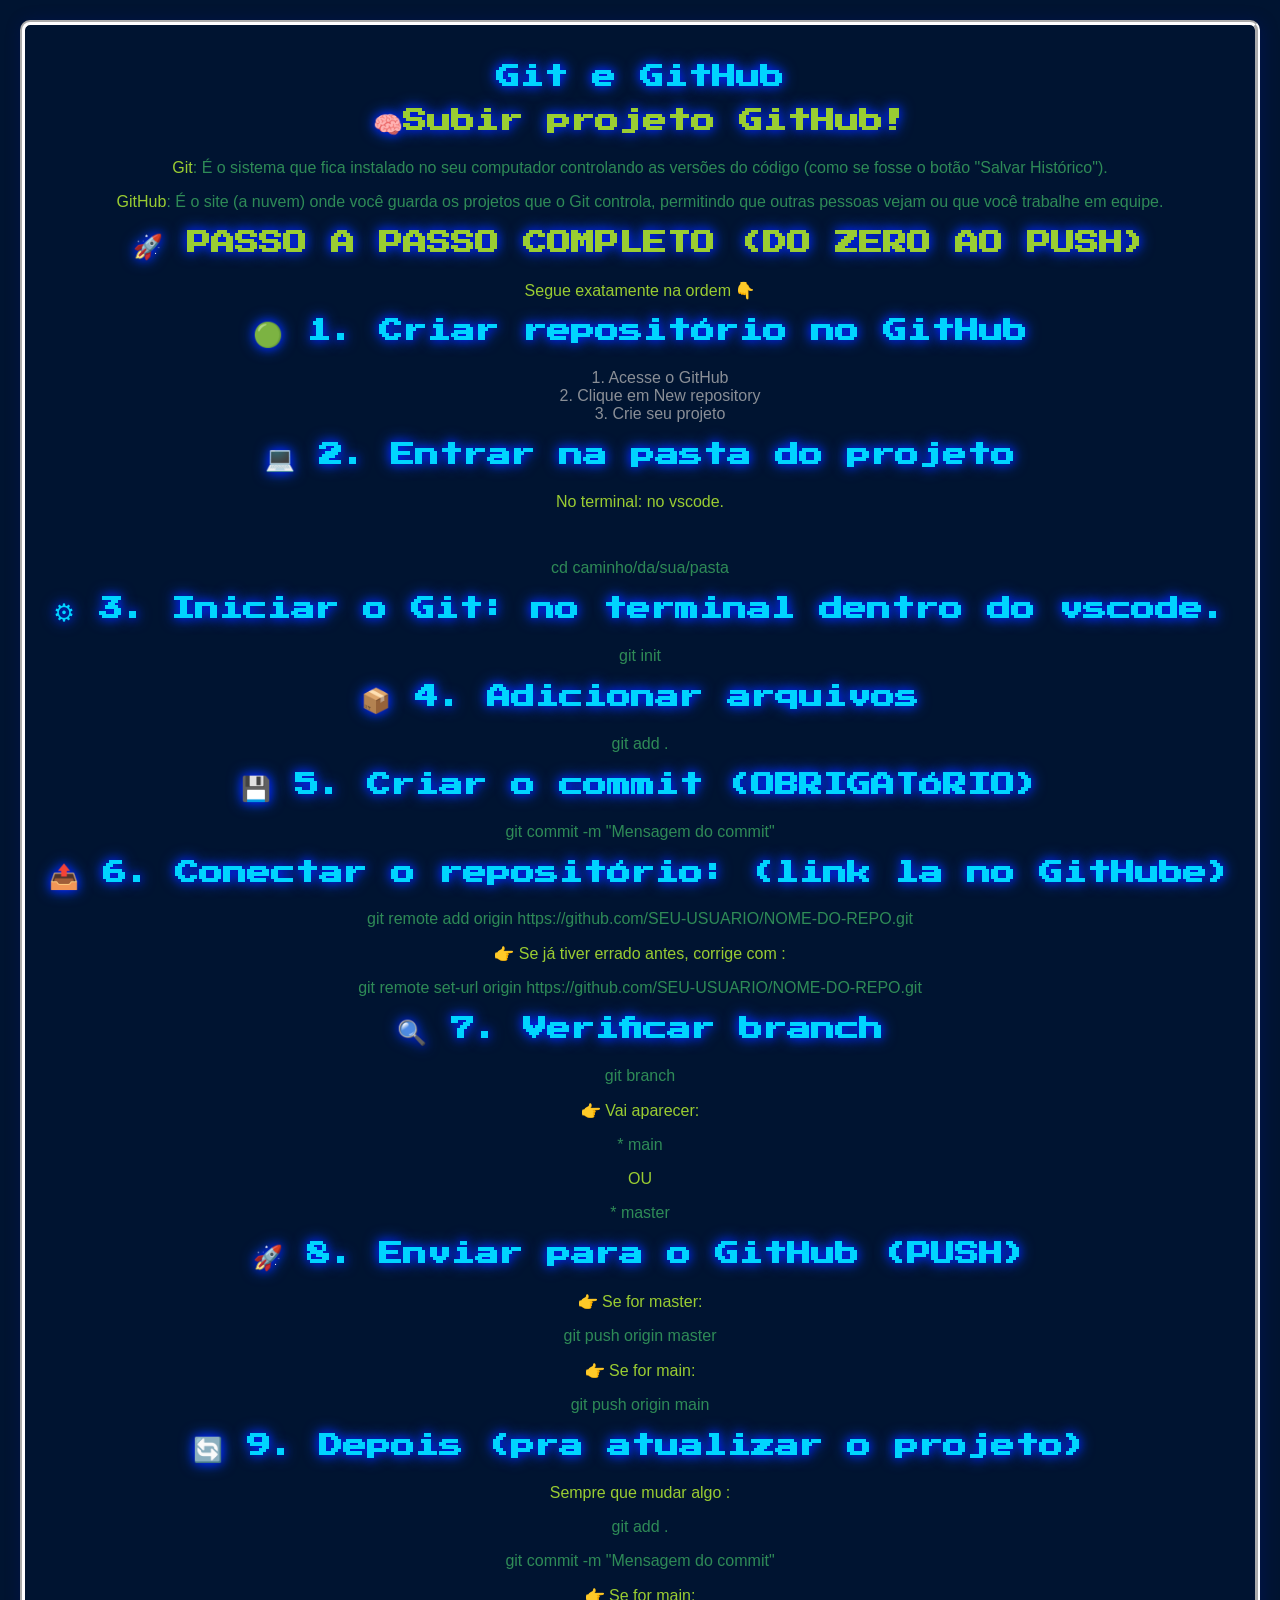
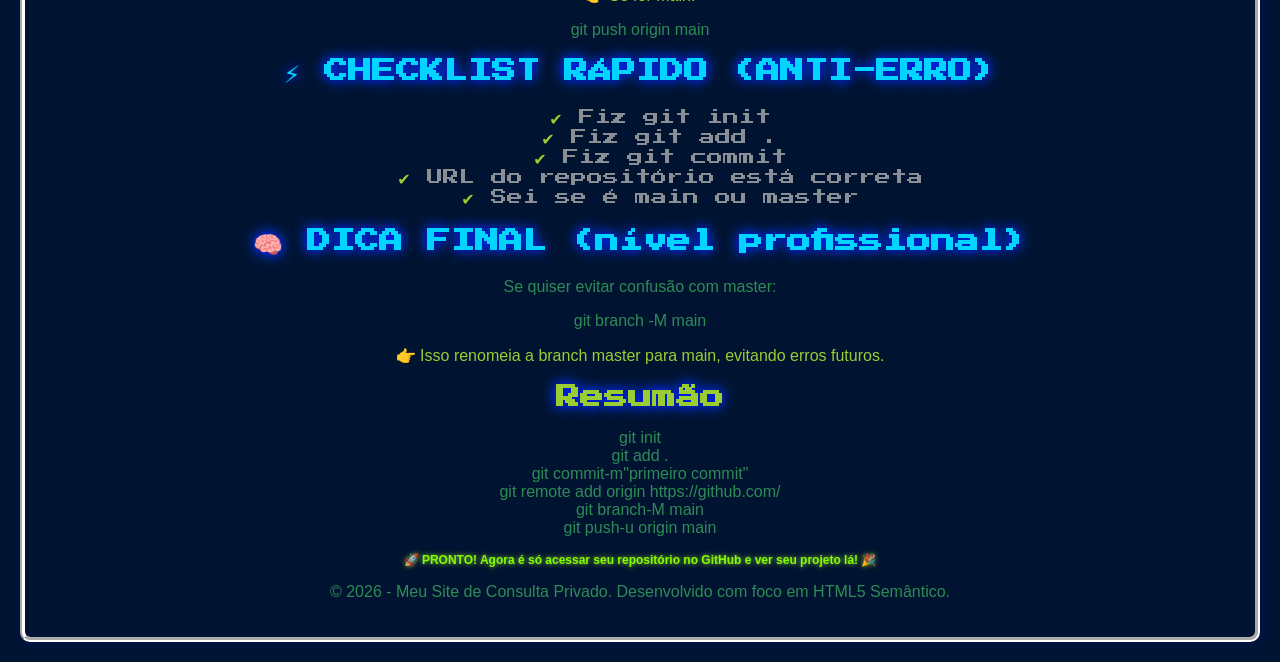
<file: github.html>
<!DOCTYPE html>
<html lang="pt-br">
<head>
    <meta charset="UTF-8">
    <meta name="viewport" content="width=device-width, initial-scale=1.0">
    <link rel="shortcut icon" href="imagens/ai.png" type="image/x-icon">
    <link rel="stylesheet" href="paginas2.css">
    <title>Git Hub - 2026</title>

<style>

        table {
            width: auto;
            max-width: calc(100% - 40px);
            border-collapse: collapse;
            margin: 14px auto;
            background: rgba(255,255,255,0.03);
            box-shadow: 0 10px 20px rgba(0,0,0,0.28);
            color: rgba(235,235,235,0.95);
            font-size: 13px;
            line-height: 1.25;
        }

        table th,
        table td {
            padding: 8px 10px;
            border-bottom: 1px solid rgba(255,255,255,0.08);
            text-align: left;
            line-height: 1.2;
        }

        table th {
            background: rgba(255,255,255,0.08);
            color: rgba(250,250,250,0.98);
            font-weight: 700;
            letter-spacing: 0.05em;
            text-transform: uppercase;
            font-size: 12px;
        }

        table tr:nth-child(odd) {
            background: rgba(255,255,255,0.02);
        }

        table tr:hover {
            background: rgba(255,255,255,0.05);
        }

        @media (max-width: 720px) {
            body {
                margin: 8px;
                padding: 10px;
            }
            table {
                width: 100%;
                max-width: 100%;
                font-size: 11px;
                display: block;
                overflow-x: auto;
                margin: 10px auto;
            }
            table th,
            table td {
                padding: 5px 6px;
                word-break: break-word;
                white-space: normal;
            }
            table th {
                font-size: 11px;
            }
        }
    </style>

</head>
<body>
    <h2>Git e GitHub</h2>


        <h2 style="color: yellowgreen;">🧠Subir projeto GitHub!</h2>

    <p><span style="color: yellowgreen;">Git</span>: É o sistema que fica instalado no seu computador controlando as versões do código (como se fosse o botão "Salvar Histórico").

    <p><span style="color: yellowgreen;">GitHub</span>: É o site (a nuvem) onde você guarda os projetos que o Git controla, permitindo que outras pessoas vejam ou que você trabalhe em equipe.</p>

    <h2 style="color: yellowgreen;">🚀 PASSO A PASSO COMPLETO (DO ZERO AO PUSH)</h2>
     <p style="color: yellowgreen;">Segue exatamente na ordem 👇</p>

     <h2>🟢 1. Criar repositório no GitHub</h2>

<ul id="listas">
    <li>1. Acesse o GitHub</li>
    <li>2. Clique em New repository</li>
    <li>3. Crie seu projeto</li>
</ul>

 <h2>💻 2. Entrar na pasta do projeto </h2>
    <p style="color: yellowgreen;">No terminal: no vscode.</p> <br>
    <p>cd caminho/da/sua/pasta</p>

    <h2>⚙️ 3. Iniciar o Git: no terminal dentro do vscode.</h2>
    <p>git init</p>

    <h2>📦 4. Adicionar arquivos</h2>
    <p>git add .</p>

    <h2>💾 5. Criar o commit (OBRIGATÓRIO)</h2>
    <p>git commit -m "Mensagem do commit"</p>

    <h2>📤 6. Conectar o repositório: <strong>(link la no GitHube)</strong> </h2>
    <p>git remote add origin https://github.com/SEU-USUARIO/NOME-DO-REPO.git</p>
    <p style="color: yellowgreen;">👉 Se já tiver errado antes, corrige com :</p>
    <p>git remote set-url origin https://github.com/SEU-USUARIO/NOME-DO-REPO.git</p>

    <h2>🔍 7. Verificar branch</h2>
    <p>git branch</p>

    <p style="color: yellowgreen;">👉 Vai aparecer:</p>
    <p>* main</p>
    <p style="color: yellowgreen;">OU</p>
    <p>* master</p>

    <h2>🚀 8. Enviar para o GitHub (PUSH)</h2>
    <p style="color: yellowgreen;">👉 Se for master:</p>
    <p>git push origin master</p>
    <p style="color: yellowgreen;">👉 Se for main:</p>
    <p>git push origin main</p>

    <h2>🔄 9. Depois (pra atualizar o projeto)</h2>
    <p style="color: yellowgreen;">Sempre que mudar algo :</p>
    <p>git add .</p>
    <p>git commit -m "Mensagem do commit"</p>
    <p style="color: yellowgreen;">👉 Se for main:</p>
    <p>git push origin main</p>

    <h2>⚡ CHECKLIST RÁPIDO (ANTI-ERRO)</h2>

    <ul style="list-style: none;">
        <li><span style="color: yellowgreen;">✔</span> Fiz git init</li>
        <li><span style="color: yellowgreen;">✔</span> Fiz git add .</li>
        <li><span style="color: yellowgreen;">✔</span> Fiz git commit</li>
        <li><span style="color: yellowgreen;">✔</span> URL do repositório está correta</li>
        <li><span style="color: yellowgreen;">✔</span> Sei se é main ou master</li>
    
    </ul>

    <h2>🧠 DICA FINAL (nível profissional)</h2>
    <p>Se quiser evitar confusão com master:</p>
    <p>git branch -M main</p>
    <p style="color: yellowgreen;">👉 Isso renomeia a branch master para main, evitando erros futuros.</p>

    <h2 style="color: yellowgreen;">Resumão</h2>

    <p>git init <br>
    git add . <br>
    git commit-m"primeiro commit" <br>
    git remote add origin https://github.com/ <br>
    git branch-M main <br>
    git push-u origin main <br>
    </p>
    <h4 class="dica">🚀 PRONTO! Agora é só acessar seu repositório no GitHub e ver seu projeto lá! 🎉</h4>


    <footer>
        <p>&copy; 2026 - Meu Site de Consulta Privado. Desenvolvido com foco em HTML5 Semântico.</p>
    </footer>
</body>
</html>
</file>
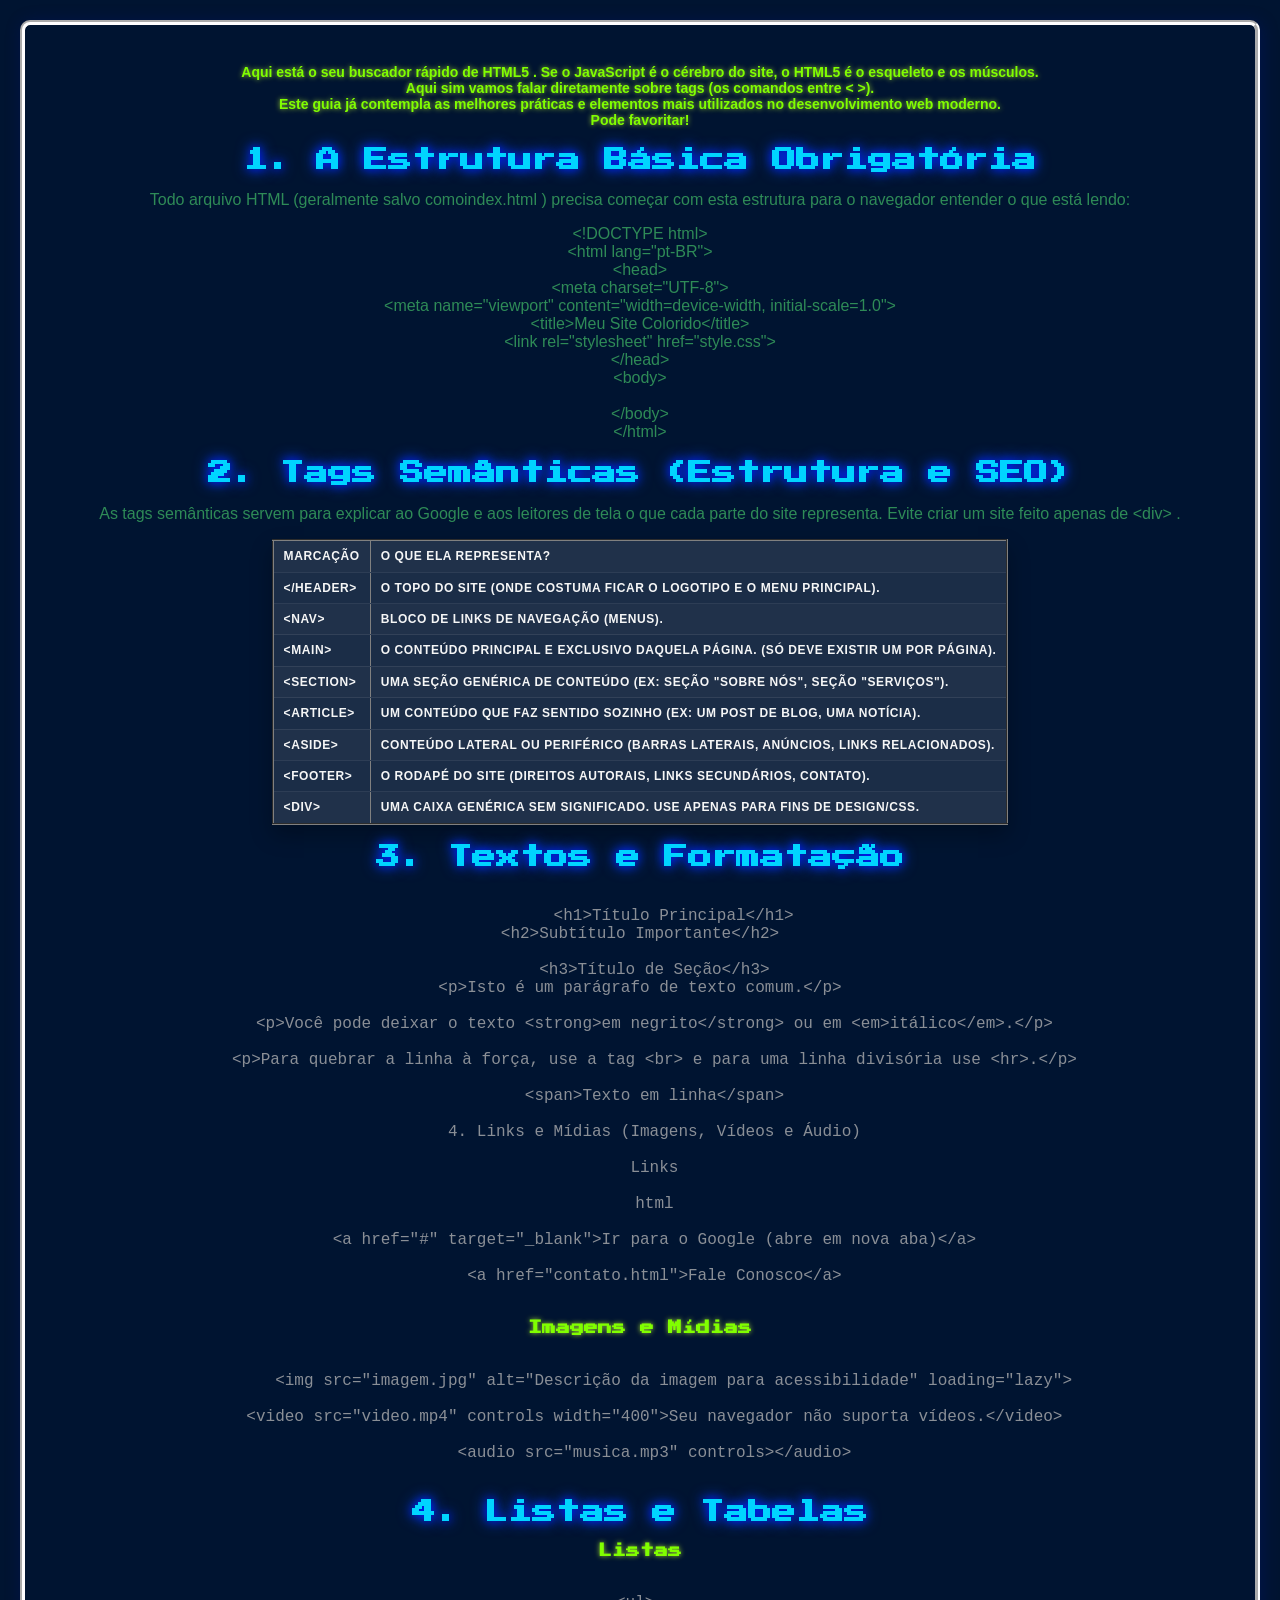
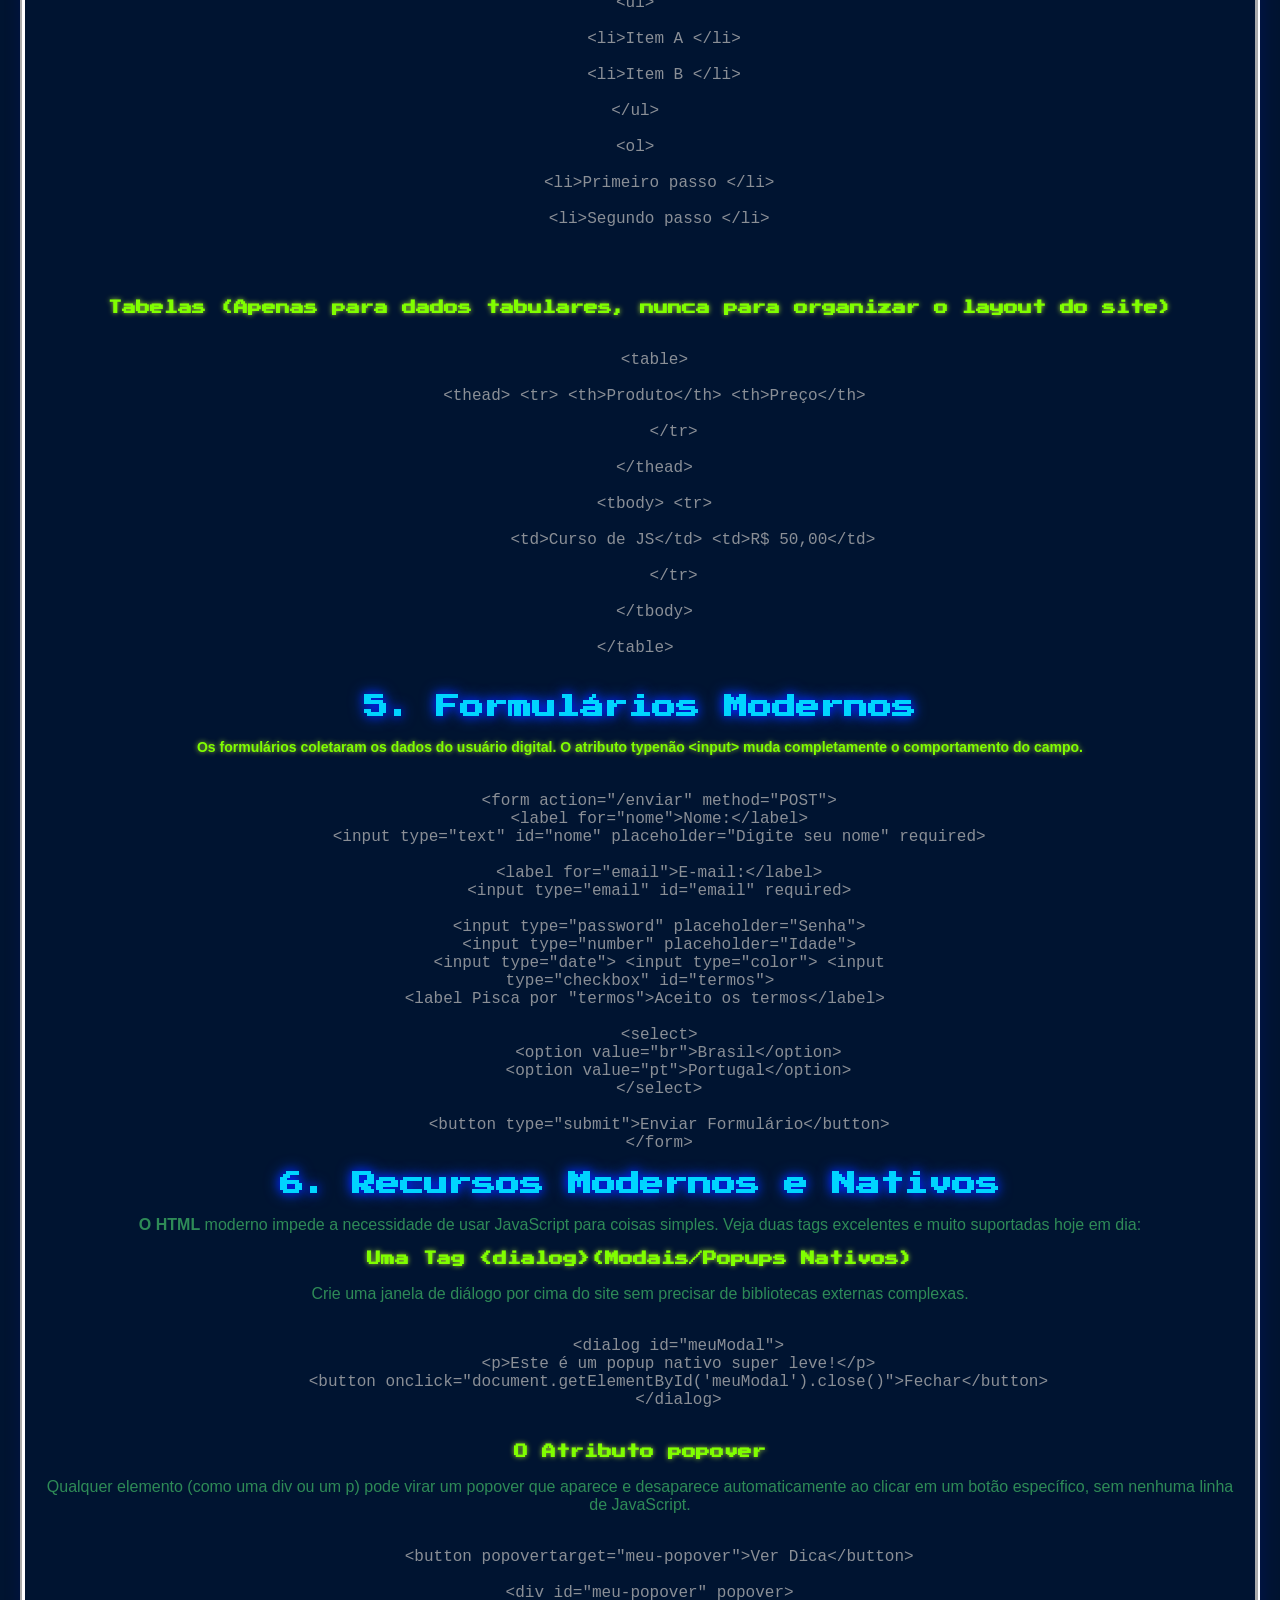
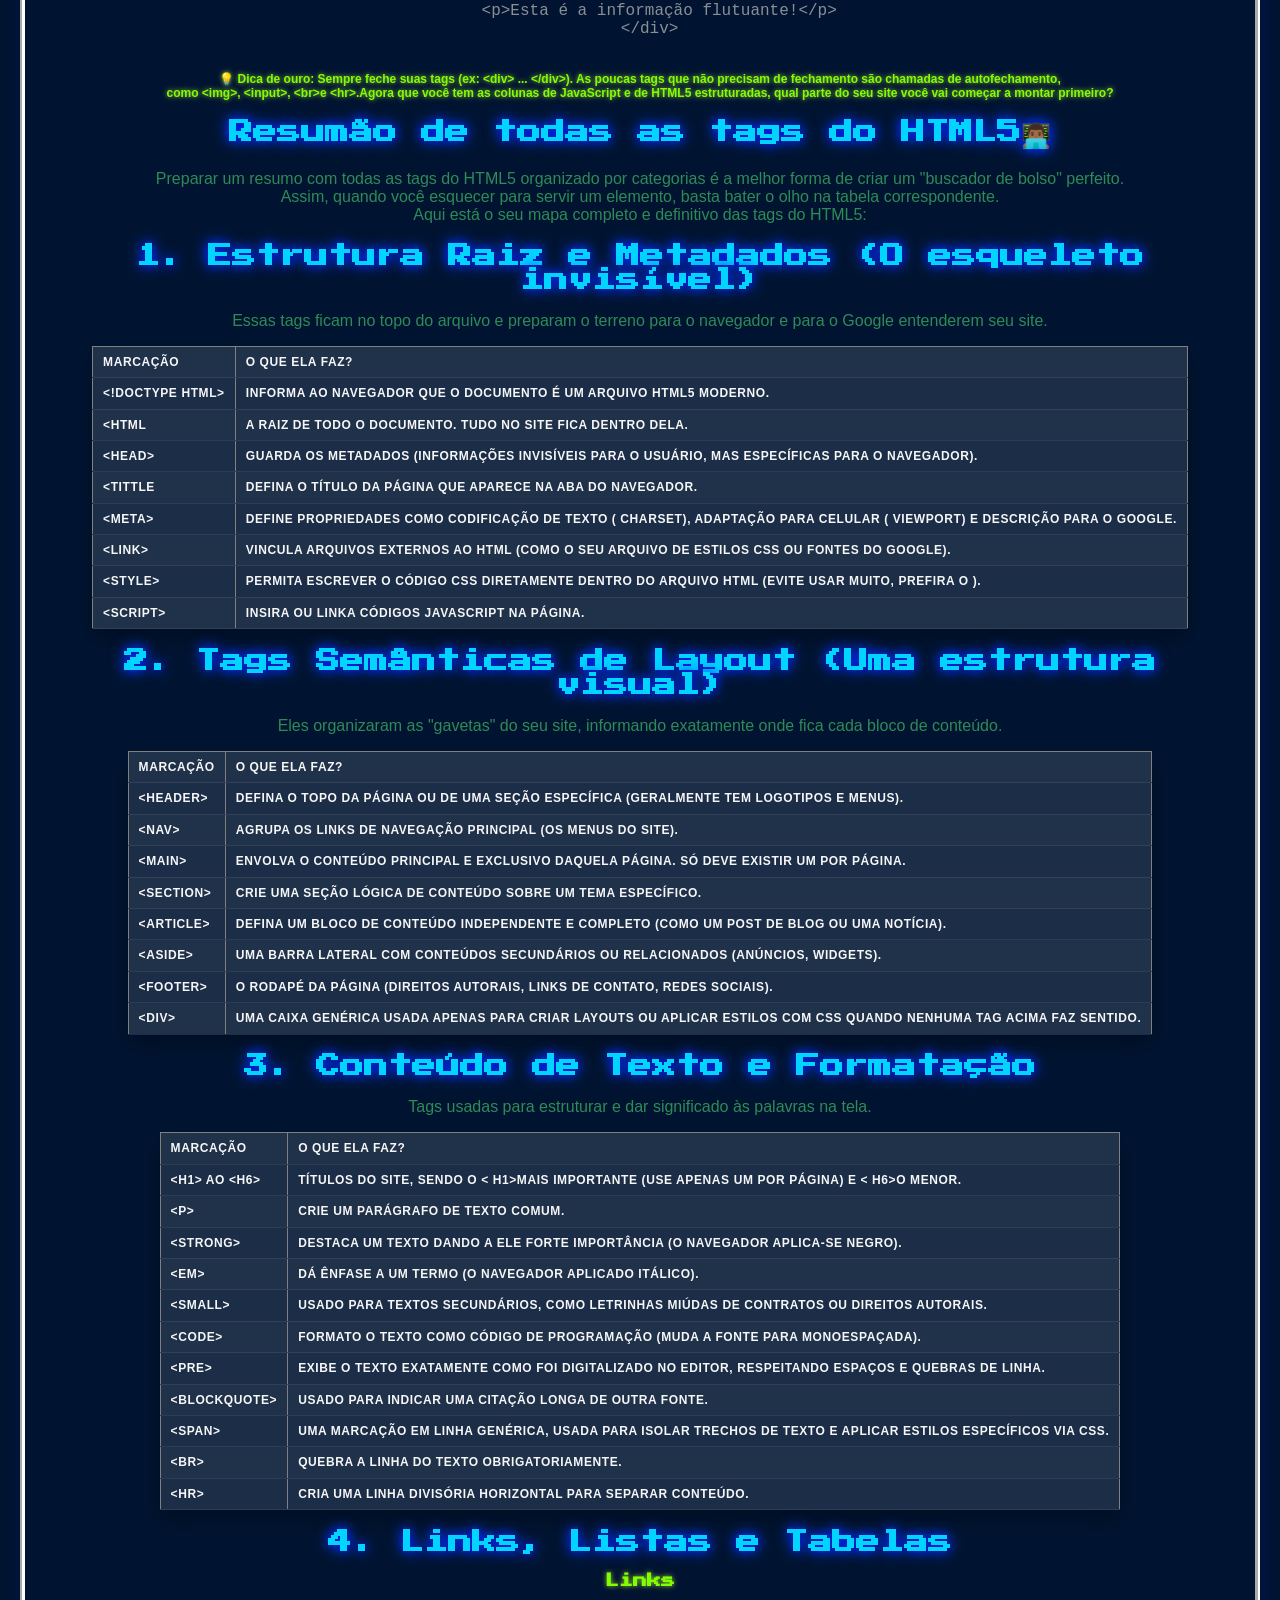
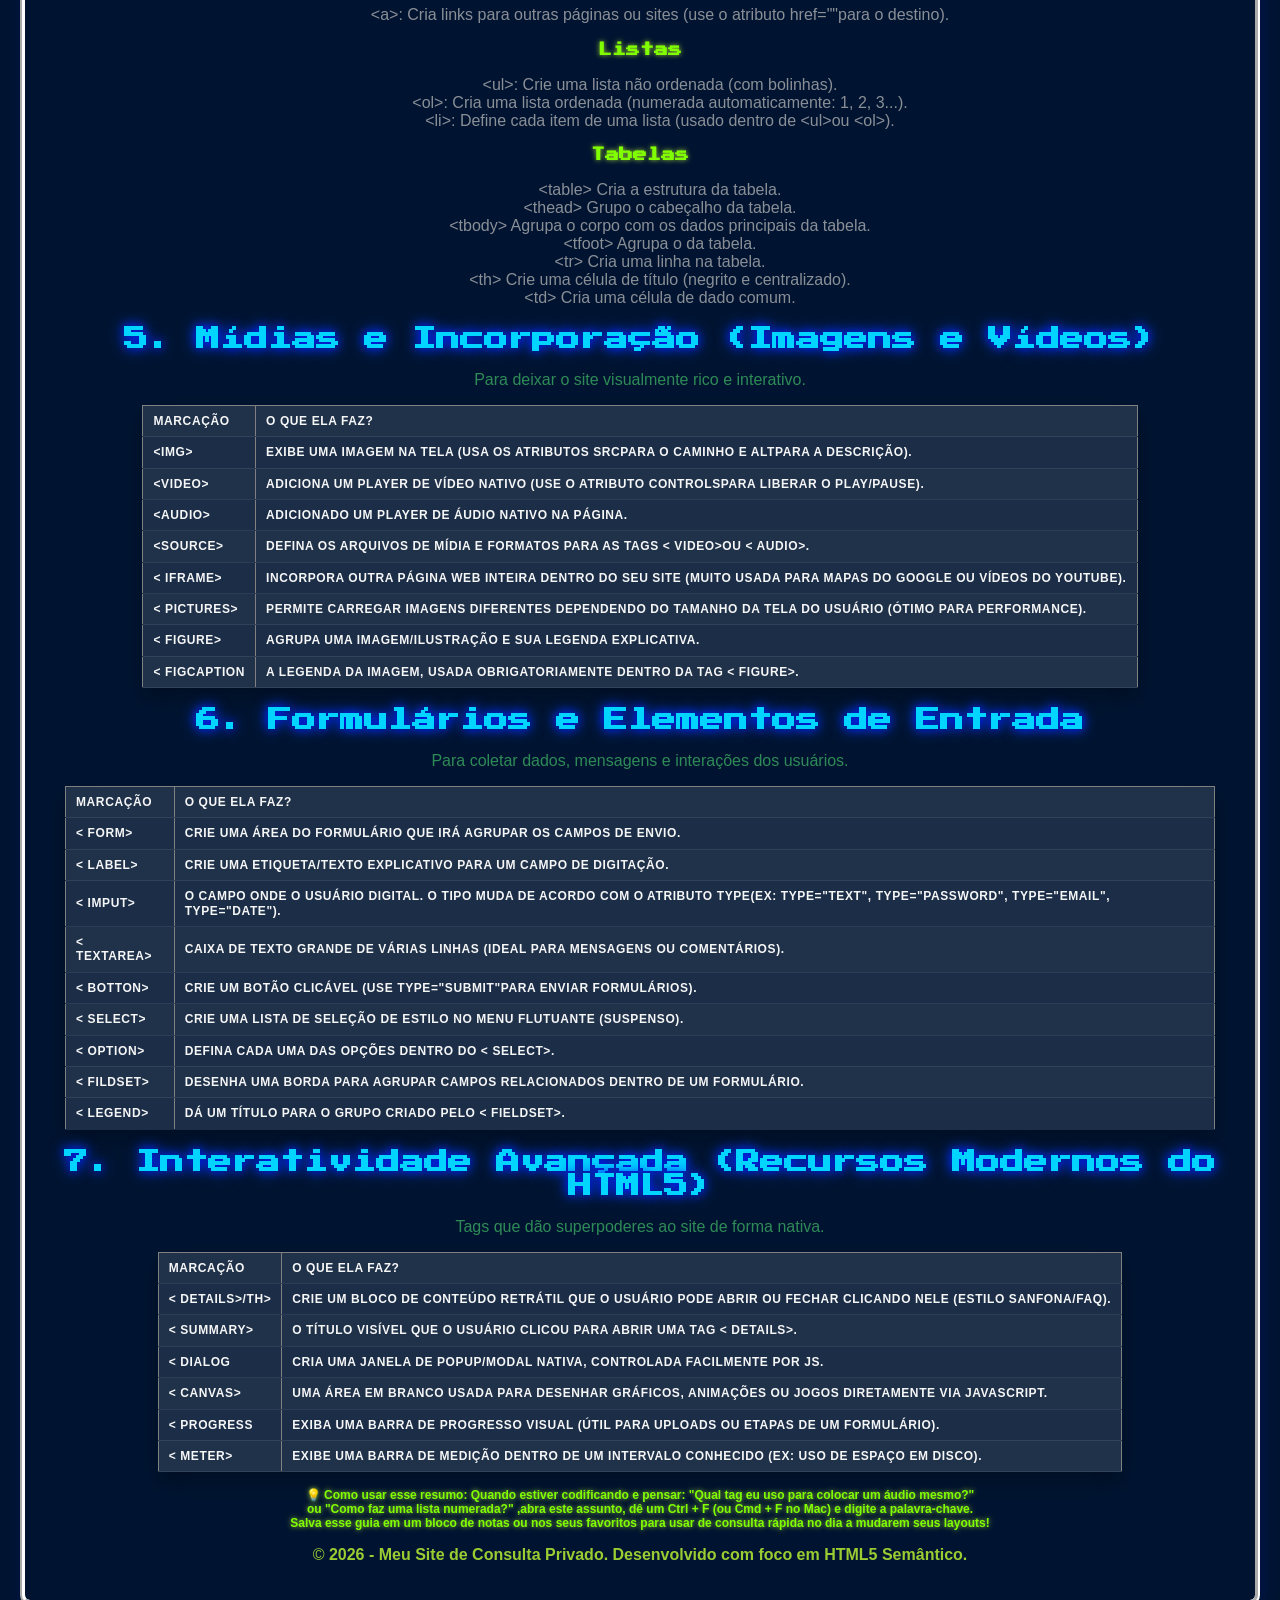
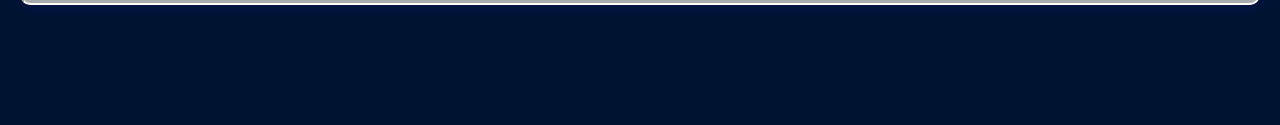
<file: html.html>
<!DOCTYPE html>
<html lang="pt-br">
<head>
    <meta charset="UTF-8">
    <meta name="viewport" content="width=device-width, initial-scale=1.0">
    <link rel="shortcut icon" href="imagens/ai.png" type="image/x-icon">
    <link rel="stylesheet" href="paginas2.css">
    <title>HTML5 - 2026</title>

    <style>

        table {
            width: auto;
            max-width: calc(100% - 40px);
            border-collapse: collapse;
            margin: 14px auto;
            background: rgba(255,255,255,0.03);
            box-shadow: 0 10px 20px rgba(0,0,0,0.28);
            color: rgba(235,235,235,0.95);
            font-size: 13px;
            line-height: 1.25;
        }

        table th,
        table td {
            padding: 8px 10px;
            border-bottom: 1px solid rgba(255,255,255,0.08);
            text-align: left;
            line-height: 1.2;
        }

        table th {
            background: rgba(255,255,255,0.08);
            color: rgba(250,250,250,0.98);
            font-weight: 700;
            letter-spacing: 0.05em;
            text-transform: uppercase;
            font-size: 12px;
        }

        table tr:nth-child(odd) {
            background: rgba(255,255,255,0.02);
        }

        table tr:hover {
            background: rgba(255,255,255,0.05);
        }

        @media (max-width: 720px) {
            body {
                margin: 8px;
                padding: 10px;
            }
            table {
                width: 100%;
                max-width: 100%;
                font-size: 11px;
                display: block;
                overflow-x: auto;
                margin: 10px auto;
            }
            table th,
            table td {
                padding: 5px 6px;
                word-break: break-word;
                white-space: normal;
            }
            table th {
                font-size: 11px;
            }
        }
    </style>
</head>
<body>
<h4 style="font-family: Verdana, Geneva, Tahoma, sans-serif;">Aqui está o seu buscador rápido de HTML5 . Se o JavaScript é o cérebro do site, o HTML5 é o esqueleto e os músculos. <br> Aqui sim vamos falar diretamente sobre tags (os comandos entre &lt; >). <br>
Este guia já contempla as melhores práticas e elementos mais utilizados no desenvolvimento web moderno. <br> Pode favoritar!</h4>

    <h2>1. A Estrutura Básica Obrigatória</h2>

<p>Todo arquivo HTML (geralmente salvo comoindex.html ) precisa começar com esta estrutura para o navegador entender o que está lendo:</p>
<p>
<span>&lt;!DOCTYPE html></span> <br>
<span>&lt;html</span> lang="pt-BR"> <br>
<span>&lt;head></span> <br>
    <span>&lt;meta</span> charset="UTF-8"> <br>
    <span>&lt;meta</span> name="viewport" content="width=device-width, initial-scale=1.0"> <br>
    <span>&lt;title></span>Meu Site Colorido&lt;/title> <br>
    <span>&lt;link</span> rel="stylesheet" href="style.css"> <br>
<span>&lt;/head></span> <br>
<span>&lt;body></span> <br>
    <br>
<span>&lt;/body></span> <br>
<span>&lt;/html></span>

</p>

<h2>2. Tags Semânticas (Estrutura e SEO)</h2>
<p>As tags semânticas servem para explicar ao Google e aos leitores de tela o que cada parte do site representa. Evite criar um site feito apenas de &lt;div> .</p>

<table border="2">
<tr>
    <th>Marcação</th>
    <th>O que ela representa?</th>
</tr>

<tr>
    <th>&lt;/header></th>
    <th>O topo do site (onde costuma ficar o logotipo e o menu principal).</th>
</tr>

<tr>
    <th>&lt;nav></th>
    <th>Bloco de links de navegação (menus).</th>
</tr>

<tr>
    <th>&lt;main></th>
    <th>O conteúdo principal e exclusivo daquela página. (Só deve existir um por página).</th>
</tr>

<tr>   
    <th>&lt;section></th>
    <th>Uma seção genérica de conteúdo (ex: Seção "Sobre Nós", Seção "Serviços").</th>
</tr>

<tr>    
    <th>&lt;article></th>
    <th>Um conteúdo que faz sentido sozinho (ex: um post de blog, uma notícia).</th>
</tr>   

<tr>
    <th>&lt;aside></th>
    <th>Conteúdo lateral ou periférico (barras laterais, anúncios, links relacionados).</th>
</tr>

<tr>
    <th>&lt;footer></th>    
    <th>O rodapé do site (direitos autorais, links secundários, contato).</th>
</tr>

<tr>
    <th>&lt;div></th>
    <th>Uma caixa genérica sem significado. Use apenas para fins de design/CSS.</th>
</tr>
</table>

<h2>3. Textos e Formatação</h2>

<p>
<pre><code>
        &lt;h1>Título Principal&lt;/h1> <br> &lt;h2>Subtítulo Importante&lt;/h2> <br>
    &lt;h3>Título de Seção&lt;/h3> <br> &lt;p>Isto é um parágrafo de texto comum.&lt;/p> <br>
    &lt;p>Você pode deixar o texto &lt;strong>em negrito&lt;/strong> ou em &lt;em>itálico&lt;/em>.&lt;/p> <br>
    &lt;p>Para quebrar a linha à força, use a tag &lt;br> e para uma linha divisória use &lt;hr>.&lt;/p> <br>
    &lt;span>Texto em linha&lt;/span> <br>
    4. Links e Mídias (Imagens, Vídeos e Áudio) <br>
    Links <br>
    html <br>
    &lt;a href="#" target="_blank">Ir para o Google (abre em nova aba)&lt;/a> <br>
    &lt;a href="contato.html">Fale Conosco&lt;/a> <br>
</code></pre>
</p>

<h4>Imagens e Mídias</h4>
<p>
<pre><code>
        &lt;img src="imagem.jpg" alt="Descrição da imagem para acessibilidade" loading="lazy"> <br>
    &lt;video src="video.mp4" controls width="400">Seu navegador não suporta vídeos.&lt;/video> <br>
    &lt;audio src="musica.mp3" controls>&lt;/audio> <br>
</code></pre>
</p>

<h2>4. Listas e Tabelas</h2>
<h4>Listas</h4>
<p>
<pre><code>
&lt;ul> <br>
      &lt;li>Item A &lt;/li> <br>
      &lt;li>Item B &lt;/li> <br>
&lt;/ul> <br>
&lt;ol> <br>
     &lt;li>Primeiro passo &lt;/li> <br>
     &lt;li>Segundo passo &lt;/li> <br>
</ol> <br>
</code></pre>
</p>

<h4>Tabelas (Apenas para dados tabulares, nunca para organizar o layout do site)</h4>
<p>
<pre><code>
    &lt;table> <br>
    &lt;thead> &lt;tr> &lt;th>Produto&lt;/th> &lt;th>Preço&lt;/th> <br>
        &lt;/tr> <br>
    &lt;/thead> <br>
    &lt;tbody> &lt;tr> <br>
            &lt;td>Curso de JS&lt;/td> &lt;td>R$ 50,00&lt;/td> <br>
        &lt;/tr> <br>
    &lt;/tbody> <br>
&lt;/table> <br>
</code></pre>
</p>

<h2>5. Formulários Modernos</h2>
<h4 style="font-family: Verdana, Geneva, Tahoma, sans-serif;">Os formulários coletaram os dados do usuário digital. O atributo typenão &lt;input> muda completamente o comportamento do campo.</h4>

<pre><code>
    &lt;form action="/enviar" method="POST">
    &lt;label for="nome">Nome:&lt;/label>
    &lt;input type="text" id="nome" placeholder="Digite seu nome" required>

    &lt;label for="email">E-mail:&lt;/label>
    &lt;input type="email" id="email" required>

    &lt;input type="password" placeholder="Senha">
    &lt;input type="number" placeholder="Idade">
    &lt;input type="date"> &lt;input type="color"> &lt;input<br> type="checkbox" id="termos"> <br> &lt;label Pisca por "termos">Aceito os termos&lt;/label>

    &lt;select>
        &lt;option value="br">Brasil&lt;/option>
        &lt;option value="pt">Portugal&lt;/option>
    &lt;/select>

    &lt;button type="submit">Enviar Formulário&lt;/button>
    &lt;/form>
</code></pre>

<h2>6. Recursos Modernos e Nativos</h2>
<p><strong>O HTML</strong> moderno impede a necessidade de usar JavaScript para coisas simples. Veja duas tags excelentes e muito suportadas hoje em dia:</p>

<h4>Uma Tag &lt;dialog>(Modais/Popups Nativos)</h4>
<p>Crie uma janela de diálogo por cima do site sem precisar de bibliotecas externas complexas.</p>

<p>
    <pre><code>
        &lt;dialog id="meuModal">
        &lt;p>Este é um popup nativo super leve!&lt;/p>
        &lt;button onclick="document.getElementById('meuModal').close()">Fechar&lt;/button>
        &lt;/dialog>
    </code></pre>
</p>

<h4>O Atributo <strong>popover</strong></h4>
<p>Qualquer elemento (como uma div ou um p) pode virar um popover que aparece e desaparece automaticamente ao clicar em um botão específico, sem nenhuma linha de JavaScript.</p>

<p>
    <pre><code>
    &lt;button popovertarget="meu-popover">Ver Dica&lt;/button>

  &lt;div id="meu-popover" popover>
    &lt;p>Esta é a informação flutuante!&lt;/p>
  &lt;/div>
    </code></pre>
</p>

<h4 class="dica2">
💡 Dica de ouro: Sempre feche suas tags (ex: &lt;div> ... &lt;/div>). As poucas tags que não precisam de fechamento são chamadas de autofechamento, <br> como &lt;img>, &lt;input>, &lt;br>e &lt;hr>.Agora que você tem as colunas de JavaScript e de HTML5 estruturadas, qual parte do seu site você vai começar a montar primeiro?</h4>

<h2>Resumão de todas as tags do HTML5👨🏾‍💻</h1>

<p>Preparar um resumo com todas as tags do HTML5 organizado por categorias é a melhor forma de criar um "buscador de bolso" perfeito. <br>Assim, quando você esquecer para servir um elemento, basta bater o olho na tabela correspondente. <br>

Aqui está o seu mapa completo e definitivo das tags do HTML5:</p>

<h2>1. Estrutura Raiz e Metadados (O esqueleto invisível)</h2>
<p>Essas tags ficam no topo do arquivo e preparam o terreno para o navegador e para o Google entenderem seu site.</p>

<table border="1">
<tr>
    <th>Marcação</th>
    <th>O que ela faz?</th> 
    </tr>
    <th>&lt;!DOCTYPE html></th>
    <th>Informa ao navegador que o documento é um arquivo HTML5 moderno.</th>
<tr>
    <th>&lt;html</th>
    <th>A raiz de todo o documento. Tudo no site fica dentro dela.</th>
</tr>
<tr>
    <th>&lt;head></th>
     <th>Guarda os metadados (informações invisíveis para o usuário, mas específicas para o navegador).</th>
</tr>
<tr>
    <th>&lt;tittle</th>
    <th>Defina o título da página que aparece na aba do navegador.</th>
</tr>
<tr>
    <th>&lt;meta></th>
    <th>Define propriedades como codificação de texto ( charset), adaptação para celular ( viewport) e descrição para o Google.</th>
</tr>
<tr>
    <th>&lt;link></th>
    <th>Vincula arquivos externos ao HTML (como o seu arquivo de estilos CSS ou fontes do Google).</th>
</tr>
<tr>
    <th>&lt;style></th>
    <th>Permita escrever o código CSS diretamente dentro do arquivo HTML (evite usar muito, prefira o <link>).</th>
</tr>
<tr>
    <th>&lt;script></th>
    <th>Insira ou linka códigos JavaScript na página.</th>
</tr></table>

    <h2>2. Tags Semânticas de Layout (Uma estrutura visual)</h2>
    <p>Eles organizaram as "gavetas" do seu site, informando exatamente onde fica cada bloco de conteúdo.</p>

<table border="1">
<tr>
    <th>Marcação</th>
    <th>O que ela faz?</th>
</tr>

<tr>
    <th>&lt;header></th>
    <th>Defina o topo da página ou de uma seção específica (geralmente tem logotipos e menus).</th>
</tr>
<tr>
    <th>&lt;nav></th>
    <th>Agrupa os links de navegação principal (os menus do site).</th>
</tr>
<tr>
    <th>&lt;main></th>
    <th>Envolva o conteúdo principal e exclusivo daquela página. Só deve existir um por página.</th>
</tr>
<tr>
    <th>&lt;section></th>
    <th>Crie uma seção lógica de conteúdo sobre um tema específico.</th>
</tr>
<tr>
    <th>&lt;article></th>
    <th>Defina um bloco de conteúdo independente e completo (como um post de blog ou uma notícia).</th>
</tr>
<tr>
    <th>&lt;aside></th>
    <th>Uma barra lateral com conteúdos secundários ou relacionados (anúncios, widgets).</th>
</tr>
<tr>
    <th>&lt;footer></th>
    <th>O rodapé da página (direitos autorais, links de contato, redes sociais).</th>
</tr>
<tr>
    <th>&lt;div></th>
    <th>Uma caixa genérica usada apenas para criar layouts ou aplicar estilos com CSS quando nenhuma tag acima faz sentido.</th>
</tr>
</table>

<h2>3. Conteúdo de Texto e Formatação</h2>
<p>Tags usadas para estruturar e dar significado às palavras na tela.</p>

<table border="1">
<tr>
        <th>Marcação</th>
        <th>O que ela faz?</th>
    </tr>
    <tr>
        <th>&lt;h1> ao &lt;h6> </th>
        <th>Títulos do site, sendo o &lt; h1>mais importante (use apenas um por página) e < h6>o menor.</th>
    </tr>
        <tr>
        <th>&lt;p></th>
        <th>Crie um parágrafo de texto comum.</th>
    </tr>
        <tr>
        <th>&lt;strong></th>
        <th>Destaca um texto dando a ele forte importância (o navegador aplica-se negro).</th>
    </tr>
        <tr>
        <th>&lt;em></th>
        <th>Dá ênfase a um termo (o navegador aplicado itálico).</th>
    </tr>
        <tr>
        <th>&lt;small></th>
        <th>Usado para textos secundários, como letrinhas miúdas de contratos ou direitos autorais.</th>
    </tr>
        <tr>
        <th>&lt;code></th>
        <th>Formato o texto como código de programação (muda a fonte para monoespaçada).</th>
    </tr>
        <tr>
        <th>&lt;pre></th>
        <th>Exibe o texto exatamente como foi digitalizado no editor, respeitando espaços e quebras de linha.</th>
    </tr>
        <tr>
        <th>&lt;blockquote></th>
        <th>Usado para indicar uma citação longa de outra fonte.</th>
    </tr>
        <tr>
        <th>&lt;span></th>
        <th>Uma marcação em linha genérica, usada para isolar trechos de texto e aplicar estilos específicos via CSS.</th>
    </tr>
        <tr>
        <th>&lt;br></th>
        <th>Quebra a linha do texto obrigatoriamente.</th>
    </tr>
        <tr>
        <th>&lt;hr></th>
        <th>Cria uma linha divisória horizontal para separar conteúdo.</th>
    </tr>
</table>

<h2>4. Links, Listas e Tabelas</h2>
<h4>Links</h4>
<ul id="listas">
    <li> &lt;a>: Cria links para outras páginas ou sites (use o atributo href=""para o destino). </li>
</ul>

<h4>Listas</h4>
<ul id="listas">
    <li> &lt;ul>: Crie uma lista não ordenada (com bolinhas). </li>
    <li> &lt;ol>: Cria uma lista ordenada (numerada automaticamente: 1, 2, 3...). </li>
    <li> &lt;li>: Define cada item de uma lista (usado dentro de &lt;ul>ou &lt;ol>). </li>
</ul>

<h4>Tabelas</h4>

<ul id="listas">
    <li>&lt;table> Cria a estrutura da tabela. </li>
    <li>&lt;thead> Grupo o cabeçalho da tabela. </li>
    <li>&lt;tbody> Agrupa o corpo com os dados principais da tabela.</li>
    <li>&lt;tfoot> Agrupa o da tabela.</li>
    <li>&lt;tr> Cria uma linha na tabela.</li>
    <li>&lt;th> Crie uma célula de título (negrito e centralizado).</li>
    <li>&lt;td> Cria uma célula de dado comum.</li>
</ul>

<h2>5. Mídias e Incorporação (Imagens e Vídeos)</h2>
<p>Para deixar o site visualmente rico e interativo.</p>

<table border="1">
    <tr>
        <th>Marcação</th>
        <th>O que ela faz?</th>
    </tr>

    <tr>
        <th>&lt;img></th>
        <th>Exibe uma imagem na tela (usa os atributos srcpara o caminho e altpara a descrição).</th>
    </tr>

    <tr>
        <th>&lt;video></th>
        <th>Adiciona um player de vídeo nativo (use o atributo controlspara liberar o play/pause).</th>
    </tr>

    <tr>
        <th>&lt;audio></th>
        <th>Adicionado um player de áudio nativo na página.</th>
    </tr>

    <tr>
        <th>&lt;source></th>
        <th>Defina os arquivos de mídia e formatos para as tags < video>ou < audio>.</th>
    </tr>

    <tr>
        <th>&lt; iframe></th>
        <th>Incorpora outra página web inteira dentro do seu site (muito usada para mapas do Google ou vídeos do YouTube).</th>
    </tr>

    <tr>
        <th>&lt; pictures></th>
        <th>Permite carregar imagens diferentes dependendo do tamanho da tela do usuário (ótimo para performance).</th>
    </tr>

    <tr>
        <th>&lt; figure></th>
        <th>Agrupa uma imagem/ilustração e sua legenda explicativa.</th>
    </tr>

    <tr>
        <th>&lt; figcaption</th>
        <th>A legenda da imagem, usada obrigatoriamente dentro da tag < figure>.</th>
    </tr>
</table>

<h2>6. Formulários e Elementos de Entrada</h2>
<p>Para coletar dados, mensagens e interações dos usuários.</p>

<table border="1">
<tr>
    <th>Marcação</th>
    <th>O que ela faz?</th>
</tr>

<tr>
    <th>&lt; form></th>
    <th>Crie uma área do formulário que irá agrupar os campos de envio.</th>
</tr>

<tr>
    <th>&lt; label></th>
    <th>Crie uma etiqueta/texto explicativo para um campo de digitação.</th>
</tr>

<tr>
    <th>&lt; imput></th>
    <th>O campo onde o usuário digital. O tipo muda de acordo com o atributo type(ex: type="text", type="password", type="email", type="date").</th>
</tr>

<tr>
    <th>&lt; textarea></th>
    <th>Caixa de texto grande de várias linhas (ideal para mensagens ou comentários).</th>
</tr>

<tr>
    <th>&lt; botton></th>
    <th>Crie um botão clicável (use type="submit"para enviar formulários).</th>
</tr>

<tr>
    <th>&lt; select></th>
    <th>Crie uma lista de seleção de estilo no menu flutuante (suspenso).</th>
</tr>

<tr>
    <th>&lt; option></th>
    <th>Defina cada uma das opções dentro do < select>.</th>
</tr>

<tr>
    <th>&lt; fildset></th>
    <th>Desenha uma borda para agrupar campos relacionados dentro de um formulário.</th>
</tr>

<tr>
    <th>&lt; legend></th>
    <th>Dá um título para o grupo criado pelo < fieldset>.</th>
</tr>
</table>

<h2>7. Interatividade Avançada (Recursos Modernos do HTML5)</h2>
<p>Tags que dão superpoderes ao site de forma nativa.</p>

<table border="1">
<tr>
    <th>Marcação</th>
    <th>O que ela faz?</th>
</tr>

<tr>
    <th>&lt; details>/th>
    <th>Crie um bloco de conteúdo retrátil que o usuário pode abrir ou fechar clicando nele (estilo sanfona/FAQ).</th>
</tr>

<tr>
    <th>&lt; summary></th>
    <th>O título visível que o usuário clicou para abrir uma tag < details>.</th>
</tr>

<tr>
    <th>&lt; dialog</th>
    <th>Cria uma janela de popup/modal nativa, controlada facilmente por JS.</th>
</tr>

<tr>
    <th>&lt; canvas></th>
    <th>Uma área em branco usada para desenhar gráficos, animações ou jogos diretamente via JavaScript.</th>
</tr>

<tr>
    <th>&lt; progress</th>
    <th>Exiba uma barra de progresso visual (útil para uploads ou etapas de um formulário).</th>
</tr>

<tr>
    <th>&lt; meter></th>
    <th>Exibe uma barra de medição dentro de um intervalo conhecido (ex: uso de espaço em disco).</th>
</tr>
</table>

<h4 id="dica3">💡 Como usar esse resumo: Quando estiver codificando e pensar: "Qual tag eu uso para colocar um áudio mesmo?" <br> ou "Como faz uma lista numerada?" ,abra este assunto, dê um Ctrl + F (ou Cmd + F no Mac) e digite a palavra-chave. <br>
Salva esse guia em um bloco de notas ou nos seus favoritos para usar de consulta rápida no dia a mudarem seus layouts!</h4>

<footer>
    <p style="color: yellowgreen;">&copy; <strong>2026 - Meu Site de Consulta Privado. Desenvolvido com foco em HTML5 Semântico.</strong> </p>
</footer>
</body>
</html>
</file>
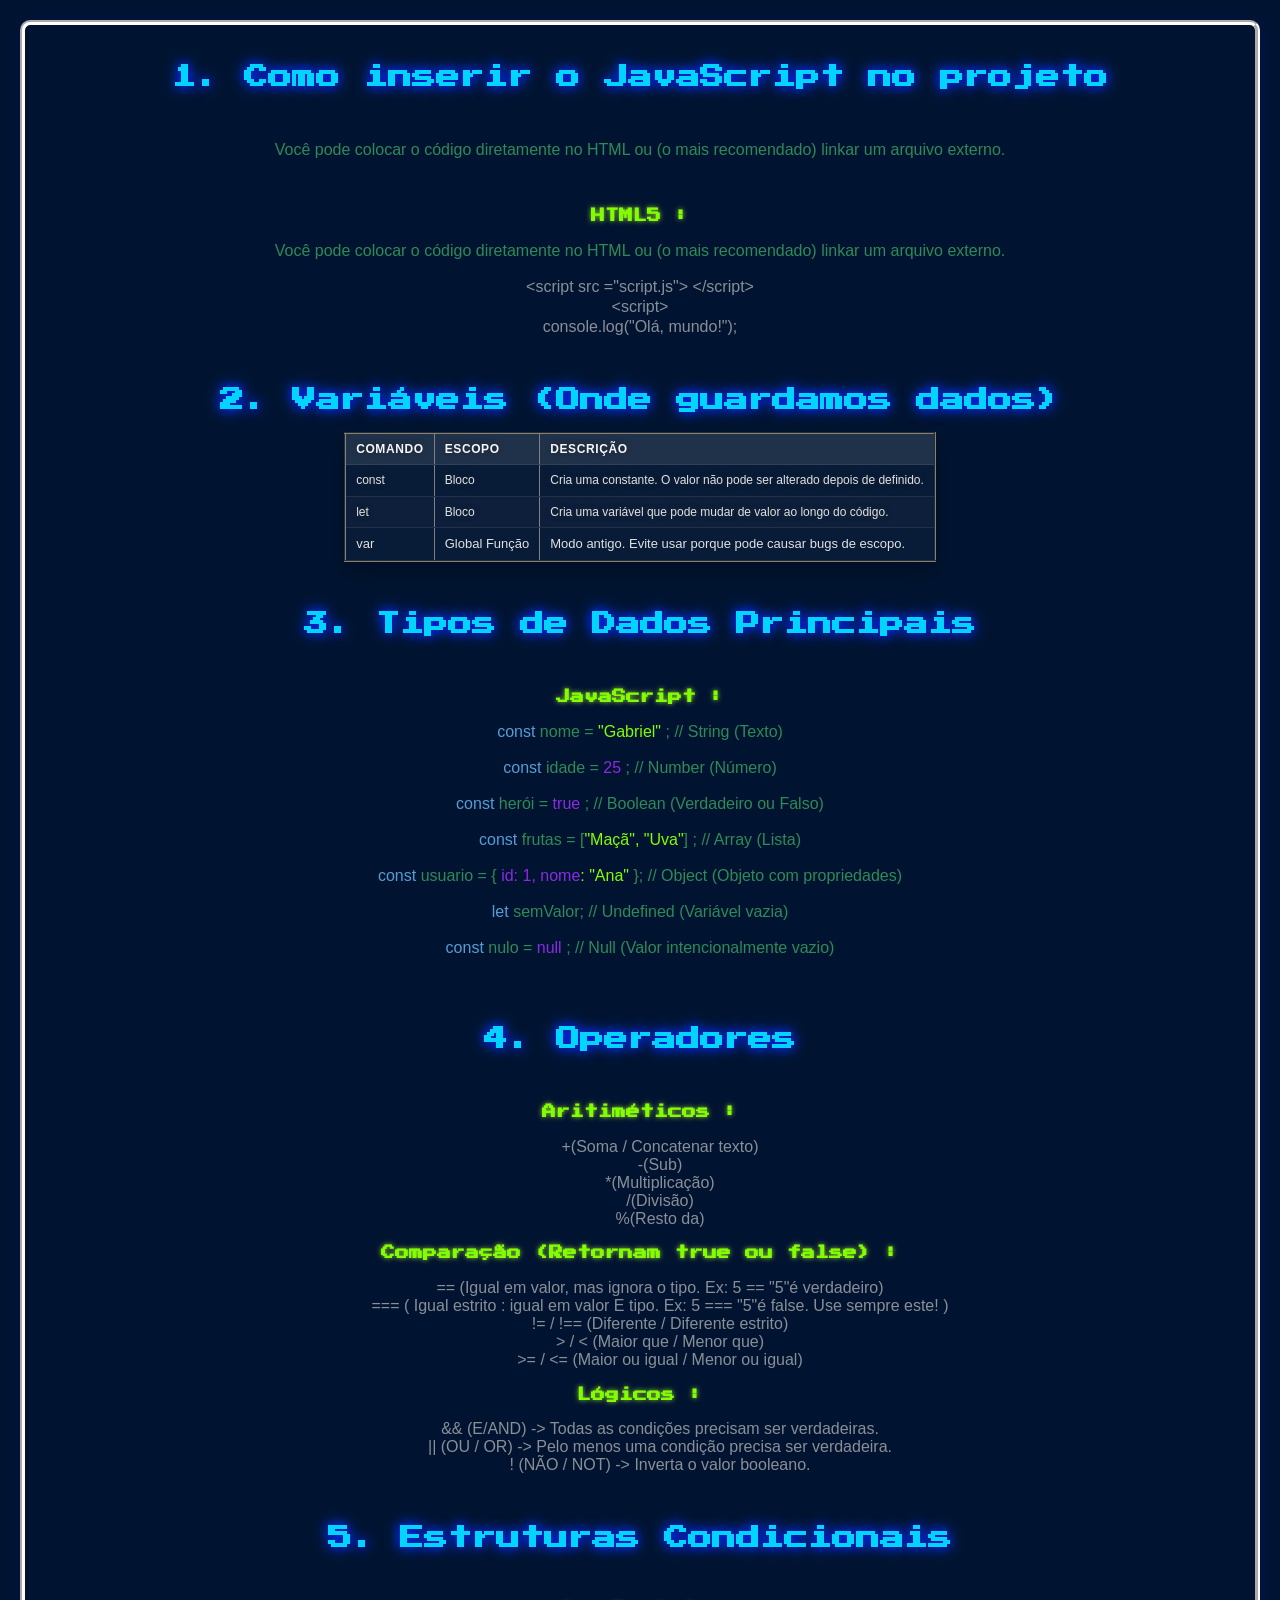
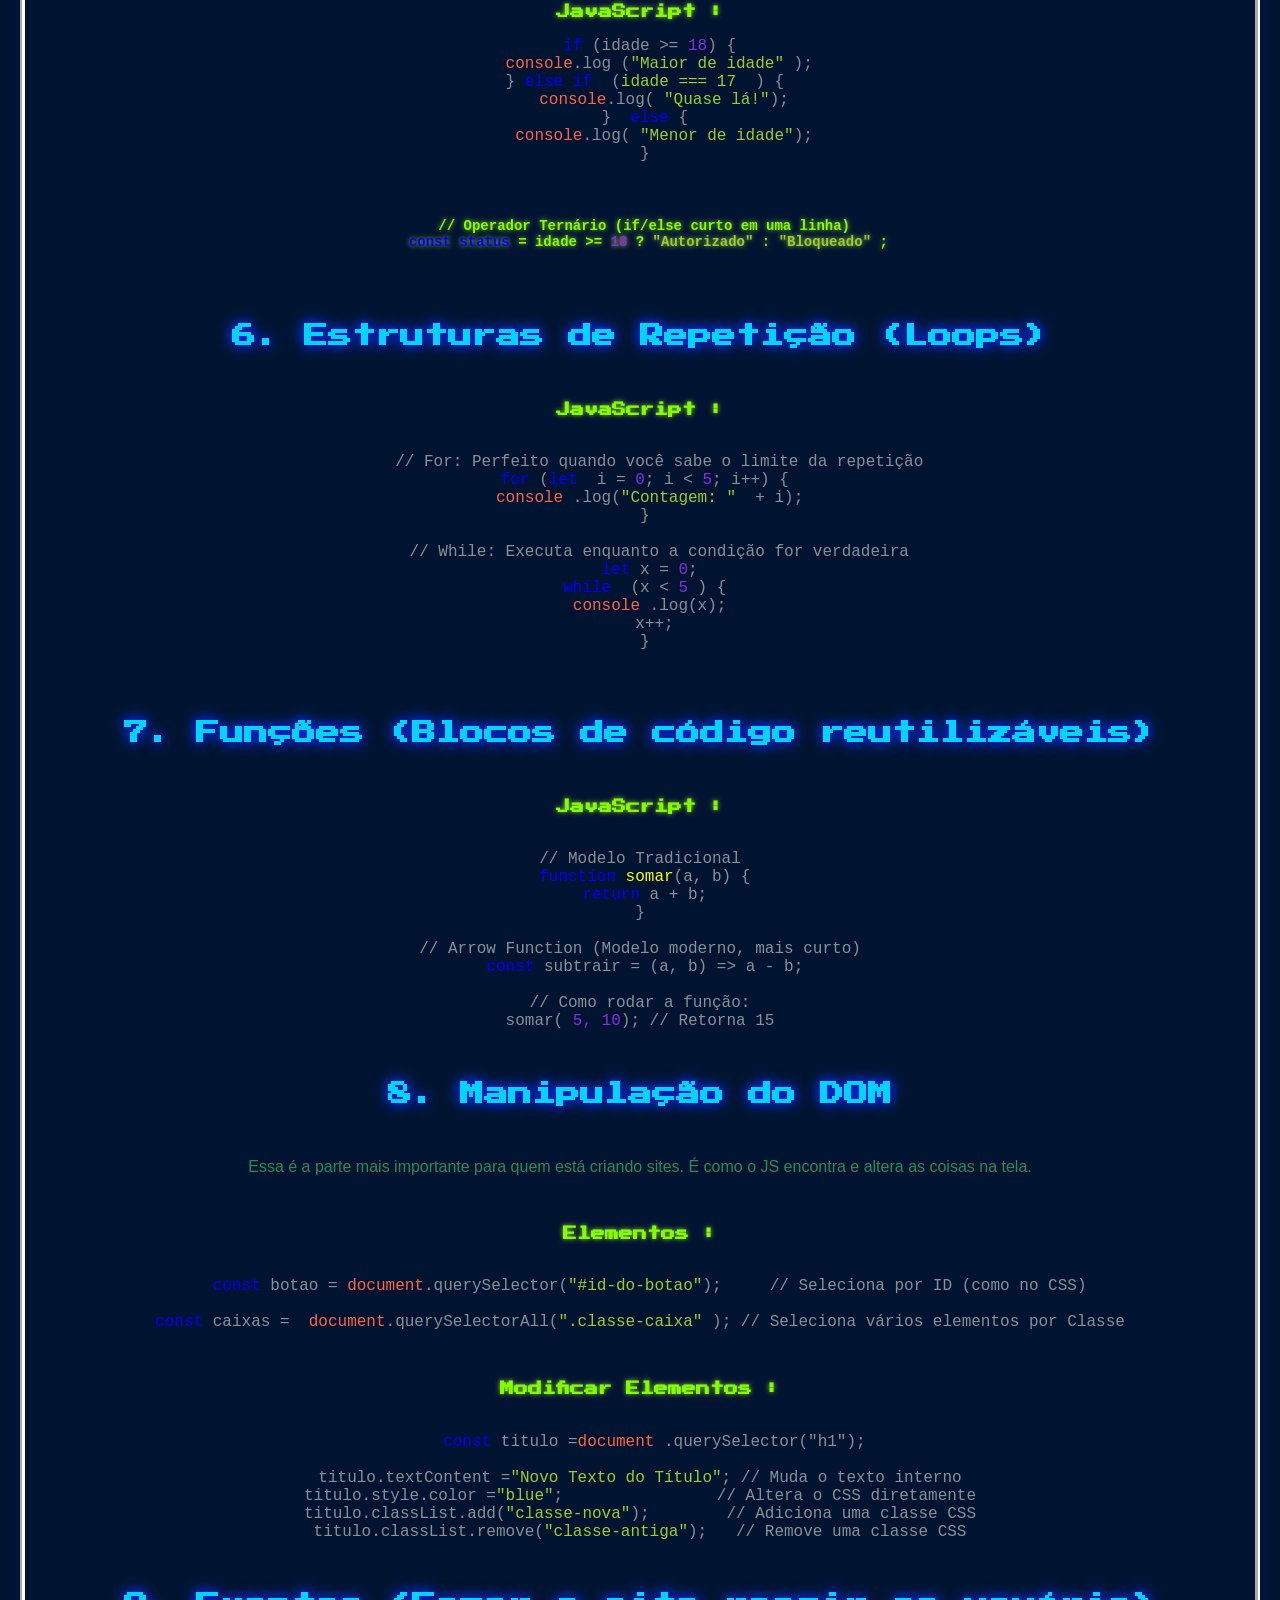
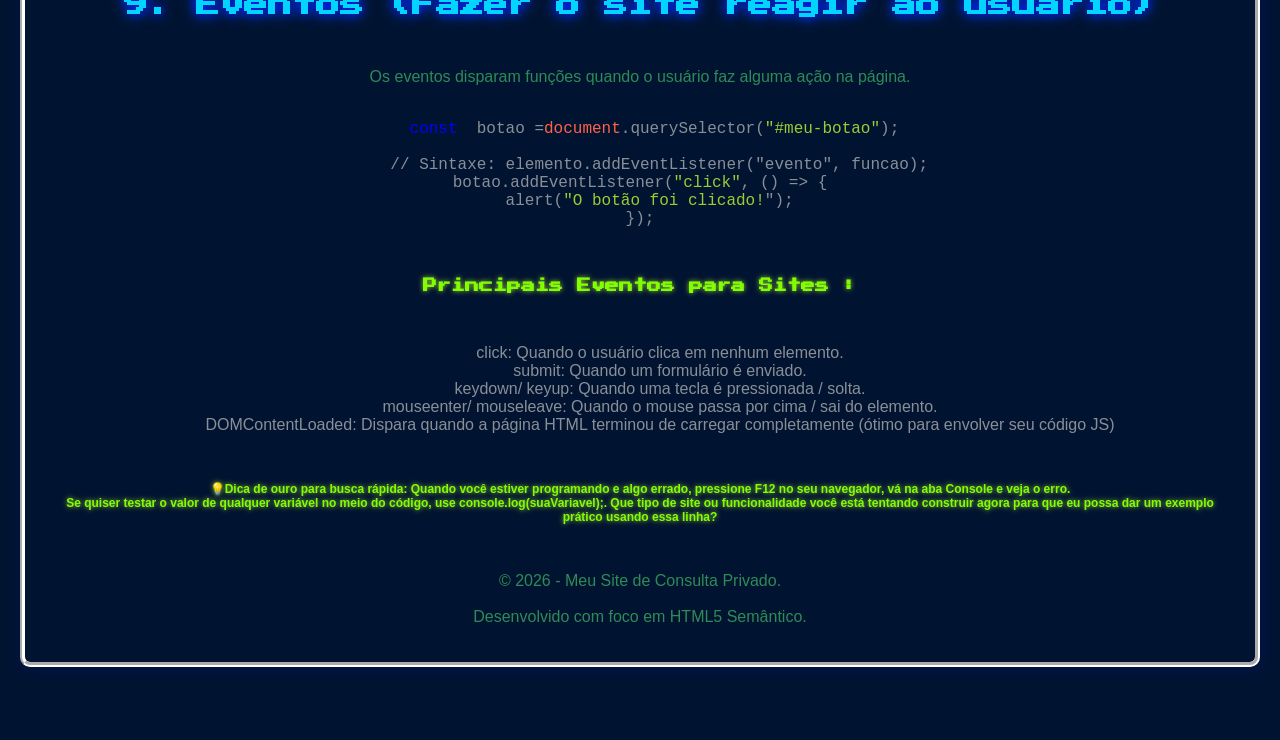
<file: javascript.html>
<!DOCTYPE html>
<html lang="pt-br">
<head>
    <meta charset="UTF-8">
    <meta name="viewport" content="width=device-width, initial-scale=1.0">
    <link rel="shortcut icon" href="imagens/ai.png" type="image/x-icon">
    <link rel="stylesheet" href="paginas2.css">
    <title>JavaScript - 2026</title>
<style>
        table {
            width: auto;
            max-width: calc(100% - 40px);
            border-collapse: collapse;
            margin: 14px auto;
            background: rgba(255,255,255,0.03);
            box-shadow: 0 10px 20px rgba(0,0,0,0.28);
            color: rgba(235,235,235,0.95);
            font-size: 13px;
            line-height: 1.25;
        }

        table th,
        table td {
            padding: 8px 10px;
            border-bottom: 1px solid rgba(255,255,255,0.08);
            text-align: left;
            line-height: 1.2;
        }

        table th {
            background: rgba(255,255,255,0.08);
            color: rgba(250,250,250,0.98);
            font-weight: 700;
            letter-spacing: 0.05em;
            text-transform: uppercase;
            font-size: 12px;
        }

        table tr:nth-child(odd) {
            background: rgba(255,255,255,0.02);
        }

        table tr:hover {
            background: rgba(255,255,255,0.05);
        }

        @media (max-width: 720px) {
            body {
                margin: 8px;
                padding: 10px;
            }
            table {
                width: 100%;
                max-width: 100%;
                font-size: 11px;
                display: block;
                overflow-x: auto;
                margin: 10px auto;
            }
            table th,
            table td {
                padding: 5px 6px;
                word-break: break-word;
                white-space: normal;
            }
            table th {
                font-size: 11px;
            }
        }
    </style>
</head>
<body>
    <h2>1. Como inserir o JavaScript no projeto</h2> <br>
    <p style="font-family: Verdana, Geneva, Tahoma, sans-serif;">Você pode colocar o código diretamente no HTML ou (o mais recomendado) linkar um arquivo externo.</p>
<br>
    <h4>HTML5 :</h4>    

    <p style="font-family: Verdana, Geneva, Tahoma, sans-serif;">Você pode colocar o código diretamente no HTML ou (o mais recomendado) linkar um arquivo externo.</p>

    <span style="font-family: Verdana, Geneva, Tahoma, sans-serif;">&lt;script src ="script.js"> &lt;/script></span>
    <br>
    <span style="font-family: Verdana, Geneva, Tahoma, sans-serif;">&lt;script></span>
    <br>
    <span style="font-family: Verdana, Geneva, Tahoma, sans-serif;">console.log("Olá, mundo!");</span>
    </p>
<br>

<!-- TABELA TABELA TABELA TABELA TABELA -->
   <h2>2. Variáveis (Onde guardamos dados)</h2> 

<table border="2">

    <tr id="linha1">
        <th>Comando</th>
        <th>Escopo</th>
        <th>Descrição</th>
    </tr>

    <tr id="linha2">

        <td>const</td>
        <td>Bloco </td>
        <td>Cria uma constante. O valor não pode ser alterado depois de definido.</td>
        
    </tr>

    <tr id="linha3">

        <td>let</td>
        <td>Bloco </td>
        <td>Cria uma variável que pode mudar de valor ao longo do código.</td>
    </tr>

    <tr id="linha4">
        <td>var</td>
        <td>Global Função</td>
        <td>Modo antigo. Evite usar porque pode causar bugs de escopo.</td>
    </tr>
</table>
<br>
<!-- TABELA TABELA TABELA TABELA TABELA -->
 
    <h2>3. Tipos de Dados Principais</h2>
<br>
    <h4>JavaScript :</h4>
     <p style="font-family: 'Franklin Gothic Medium', 'Arial Narrow', Arial, Arial, Helvetica, sans-serif;";>
        <span style="color: #569CD6;;"> const </span> nome = <span style="color: chartreuse; "> "Gabriel" </span>;      // String (Texto) <br><br>
        <span style="color: #569CD6;"> const </span>idade = <span style="color: blueviolet;"> 25 </span>;               // Number (Número) <br><br>
        <span style="color: #569CD6;"> const </span> herói = <span style="color: blueviolet;"> true </span>;             // Boolean (Verdadeiro ou Falso) <br><br> 
        <span style="color: #569CD6;"> const </span>frutas =  [<span style="color: chartreuse; ">"Maçã", "Uva"</span>] ; // Array (Lista) <br><br>
        <span style="color: #569CD6;"> const </span>usuario = {<span style="color: chartreuse; "> <span style="color: blueviolet;"> id: 1, nome</span>: "Ana"  </span>}; // Object (Objeto com propriedades) <br><br>
       <span style="color: #569CD6;"> let </span>semValor;                   // Undefined (Variável vazia) <br><br>
        <span style="color: #569CD6;"> const </span>nulo = <span style="color: blueviolet;"> null </span>;              // Null (Valor intencionalmente vazio) <br><br>
     </p>
<br>
     <h2>4. Operadores</h2> <br>
     <h4>Aritiméticos :</h4>
     <ul id="ul">
        <li>+(Soma / Concatenar texto)</li>
        <li> -(Sub) </li>
        <li> *(Multiplicação) </li>
        <li> /(Divisão) </li>
        <li> %(Resto da) </li>
     </ul>

     <h4>Comparação (Retornam true ou false) :</h4>
     <ul id="ul">
        <li> == (Igual em valor, mas ignora o tipo. Ex: 5 == "5"é verdadeiro) </li>
        <li> === ( Igual estrito : igual em valor E tipo. Ex: 5 === "5"é false. Use sempre este! ) </li>
        <li> != / !== (Diferente / Diferente estrito) </li>
        <li> > / &lt; (Maior que / Menor que) </li>
        <li> >= / &lt;= (Maior ou igual / Menor ou igual) </li>
     </ul>
     <h4>Lógicos :</h4>
     <ul id="ul">
        <li> && (E/AND) -> Todas as condições precisam ser verdadeiras. </li>
        <li> || (OU / OR) -> Pelo menos uma condição precisa ser verdadeira. </li>
        <li> ! (NÃO / NOT) -> Inverta o valor booleano. </li>
     </ul>
<br>
<h2>5. Estruturas Condicionais</h2> <br>     
     <h4>JavaScript :</h4>

<pre><code> <span style="color: blue;"> if</span> (idade >= <span style="color: blueviolet;">18</span>) {
    <span style="color: tomato;">console</span>.log (<span style="color: yellowgreen;">"Maior de idade"</span> );
 } <span style="color: rgb(0, 0, 255);">else if</span>  (<span style="color: yellowgreen;">idade === 17</span>  ) {
    <span style="color: tomato;"> console</span>.log( <span style="color: yellowgreen;">"Quase lá!"</span>);
 } <span style="color: blue"> else </span>{
    <span style="color: tomato;"> console</span>.log( <span style="color: yellowgreen;">"Menor de idade"</span>);
 }

    <h4> // Operador Ternário (if/else curto em uma linha)
 <span style="color: blue;"> const status</span> = idade >= <span style="color: blueviolet;">18</span> ? <span style="color: yellowgreen;">"Autorizado" : "Bloqueado"</span> ;</h4>
 
</code></pre>


    <h2>6. Estruturas de Repetição (Loops)</h2> <br>
        <h4>JavaScript :</h4>
    <pre><code>
    // For: Perfeito quando você sabe o limite da repetição
<span style="color: blue;"> for</span> (<span style="color: blue;">let</span>  i = <span style="color: blueviolet;">0</span>; i &lt; <span style="color: blueviolet;">5</span>; i++) {
 <span style="color: tomato;"> console</span> .log(<span style="color: yellowgreen;">"Contagem: "</span>  + i);
 }

    // While: Executa enquanto a condição for verdadeira
 <span style="color: blue;"> let</span> x = <span style="color: blueviolet;" >0</span>;
 <span style="color: blue;">while</span>  (x &lt; <span style="color: blueviolet;" >5</span> ) {
  <span style="color: tomato;">console</span> .log(x);
   x++;
 }
    </code></pre>
<br>

<h2>7. Funções (Blocos de código reutilizáveis)</h2> <br>
<h4>JavaScript :</h4>
<pre><code>
// Modelo Tradicional
 <span style="color: blue">function</span> <span style="color: yellow;">somar</span>(a, b) {
 <span style="color: blue;">return</span> a + b;
}

// Arrow Function (Modelo moderno, mais curto)
 <span style="color: blue;">const</span> subtrair = (a, b) => a - b;

// Como rodar a função:
somar(<span style="color: blueviolet;"> 5, 10</span>); // Retorna 15
</code></pre>
<br>

<h2>8. Manipulação do DOM </h2> <br>
<p style="font-family: Verdana, Geneva, Tahoma, sans-serif;">Essa é a parte mais importante para quem está criando sites. É como o JS encontra e altera as coisas na tela.</p> <br>
<h4>Elementos :</h4>

<pre><code>
   <span style="color: blue;">const</span> botao = <span style="color: tomato;">document</span>.querySelector(<span style="color: yellowgreen;">"#id-do-botao"</span>);     // Seleciona por ID (como no CSS) <br>
<span style="color: blue;">const</span> caixas = <span style="color: tomato;"> document</span>.querySelectorAll(<span style="color: yellowgreen;">".classe-caixa"</span> ); // Seleciona vários elementos por Classe
</code></pre> <br>

<h4>Modificar Elementos :</h4>
<pre><code>
   <span style="color: blue;">const</span> titulo =<span style="color: tomato;">document</span> .querySelector(<span>"h1"</span>);

titulo.textContent =<span style="color: yellowgreen;">"Novo Texto do Título"</span>; // Muda o texto interno
titulo.style.color =<span style="color: yellowgreen;">"blue"</span>;                // Altera o CSS diretamente
titulo.classList.add(<span style="color: yellowgreen;">"classe-nova"</span>);        // Adiciona uma classe CSS
titulo.classList.remove(<span style="color: yellowgreen;">"classe-antiga"</span>);   // Remove uma classe CSS
</code></pre>

<br>

<h2>9. Eventos (Fazer o site reagir ao usuário)</h2> <br>
<p style="font-family: Verdana, Geneva, Tahoma, sans-serif;">Os eventos disparam funções quando o usuário faz alguma ação na página.</p>

<pre><code>
   <span style="color: blue;">const</span>  botao =<span style="color: tomato;">document</span>.querySelector(<span style="color: yellowgreen;">"#meu-botao"</span>);

    // Sintaxe: elemento.addEventListener("evento", funcao);
botao.addEventListener(<span style="color: yellowgreen;">"click"</span>, () => {
  alert(<span style="color: yellowgreen;">"O botão foi clicado!</span>");
});
</code></pre>

<br>

<h4>Principais Eventos para Sites :</h4> <br>
<ul id="ul">
  <li>click: Quando o usuário clica em nenhum elemento.</li>
  <li>submit: Quando um formulário é enviado.</li>
  <li>keydown/ keyup: Quando uma tecla é pressionada / solta.</li>
  <li>mouseenter/ mouseleave: Quando o mouse passa por cima / sai do elemento.</li>
  <li>DOMContentLoaded: Dispara quando a página HTML terminou de carregar completamente (ótimo para envolver seu código JS)</li>
</ul>

<br>

<h4 class="dica"> 💡Dica de ouro para busca rápida: Quando você estiver programando e algo errado, pressione F12 no seu navegador, vá na aba Console e veja o erro. <br> Se quiser testar o valor de qualquer variável no meio do código, use console.log(suaVariavel);.
 Que tipo de site ou funcionalidade você está tentando construir agora para que eu possa dar um exemplo prático usando essa linha?</h4>
 
<br>

    <footer>
        <p>&copy; 2026 - Meu Site de Consulta Privado. <br>
            <br>
             Desenvolvido com foco em HTML5 Semântico.</p>
    </footer>

</body>
</html>
</file>
<file: pag1.css>
@import url("https://fonts.googleapis.com/css2?family=Press+Start+2P&display=swap");

body {
  background-color: #001431;
  font-family: "Press Start 2P", system-ui, sans-serif;
  font-size: 16px;
  color: #ffffffbe;
  text-align: center;
  align-items: center;
}

/* Cabesalho */
h4 {
  
  text-align: center;
  font-family: "Franklin Gothic Medium", "Arial Narrow", Arial, sans-serif;
  font-size: 14px;
  margin-top: 6px;
  margin-bottom: 6px;
}

h2 {
  color: black;
  text-align: center;
}
h3 {
  /* background-color: rgba(185, 185, 185, 0.747); */
  color: black;
  margin: 0;
  padding: 20px;
}
.seleçao{
  color: black; 
  background-color: blanchedalmond;

}

header {
  /* background-color: rgba(185, 185, 185, 0.747); */
  padding-top: 8px;
  padding-right: 10px;
  padding-bottom: 40px;
  padding-left: 8px;
}

iframe {
  padding-top: 10px;  /* em baixo "Minha Seleçao de curso */
  padding-bottom: 50px;

}
.stack{
  padding-top: 20px;
  padding-bottom: 20px;
}

a {
  color: rgba(255, 255, 255, 0.747);
  font-size: 14px;
  margin: 16px;
  text-decoration: none;
}

nav > a:hover {
  text-decoration: underline;
}


/* Conteúdo do site */

footer {
  color: rgb(252, 245, 245);
  font-size: 8px;
  /* Altura do footer */
  padding-top: 0;
  text-align: center;
  bottom: 0;
}



/* VERSAO - MOBILE */
@media (max-width: 1020px) {
  header {
    background-color: brown;
    padding-bottom: 12%;
  }
  .link1, .link2, .link3, .link4{
      color: blanchedalmond;
      font-weight: bold;
    text-align: center;
    margin-right: 5px;
    margin-left: 5px;
    font-size: 8px;
  }
  h2 {
    font-size: 20px;
    text-align: center;
    color: black;
  }

  h3 {
    font-size: 16px;
    text-align: center;
    background-color: brown;
  }

  h4 {
  margin-top: 6px;
  margin-bottom: 6px;
  font-size: 8px;
  color: blanchedalmond;
  }
  iframe {
    width: 220px;
    height: 120px;
    text-align: center;
    padding: 10px;
  }

}
.curso1,
.curso2,
.curso3,
.curso4 {
  display: inline-block;

  margin-bottom: 12px;
}

.ferramentas {
  display: flex;
  flex-wrap: wrap;
  justify-content: center;
  gap: 24px;
  margin: 20px auto;
}

.ferr-item {
  display: flex;
  flex-direction: column;
  align-items: center;
  justify-content: center;
  gap: 8px;
  font-size: 6px;
} 

.ferr-item p {
  margin: 0;
}

.ferr-item img {
  display: block;
   width: 40px;
  height: 40px;
}

.cor1{
 background-color: brown;
}
.cor2{
   background-color: blanchedalmond;
}
.cor3{
 background-color: brown;
color: blanchedalmond ;
font-weight: bold;
}

.tam-icone01,
.tam-icone02,
.tam-icone03,
.tam-icone04,
.tam-icone05,
.tam-icone06,
.tam-icone07,
.tam-icone08{
  width: 30px;
  height: 30px;
}
</file>
<file: paginas2.css>
@import url('https://fonts.googleapis.com/css2?family=Press+Start+2P&display=swap');

body{   
    background-color: #001431;
    font-family: "Press Start 2P", system-ui, sans-serif;
    font-size: 16px;
    color: rgba(185, 185, 185, 0.747);
    text-align: center;

                border-style: groove;
            border-color: white;
            border-width: 5px;
            border-radius: 10px;
            box-shadow: 2px 2px 16px 1px rgba(2, 20, 124, 0.329);
            margin: 20px;
            padding: 20px;
   
}
/* SOMBRAS E CORES h2 , h4 */

h2{
    color:#00d4ff;
    text-shadow:0 0 10px #0011ffea, 0 0 15px #0554ff;
    text-align: center;
}
h3{
    color: yellowgreen;
    text-shadow: 0 0 5px yellow;
    font-size: 16px;
}

h4{
   color: rgb(128, 255, 0); 
    text-shadow: 0 0 5px yellowgreen;
    font-size: 14px;
}
p{
    font-family: Verdana, Geneva, Tahoma, sans-serif;
    color: seagreen;
}

#linha1, #linha2, #linha3{
height: 30px;
font-size: 12px;
text-shadow:0 0 5px #1c2833;
}

table{
   width: 80%;
    margin: auto;
    text-align: center;
    font-family: Verdana, Geneva, Tahoma, sans-serif;
}

#ul, #listas{
  list-style: none;
  font-family: Verdana, Geneva, Tahoma, sans-serif;
}

#footer{
    font-family: Verdana, Geneva, Tahoma, sans-serif;
    font-size: 14px;
}

.dica, .dica2, #dica3{
    font-family: Verdana, Geneva, Tahoma, sans-serif;
    font-size: 12px;
}

@media (max-width: 1020px) {
    body {
        font-size: 6px;
        align-items: center;
        text-align: center;

    }
    h2 {
        font-size: 6px;
                align-items: center;
        text-align: center;
    }

    h3{
    color: yellowgreen;
    text-shadow: 0 0 5px yellow;
    font-size: 10px;
}

    h4 {
        font-size: 6px;
                align-items: center;
        text-align: center;
    }
    table {
        width: 50%;
        font-size: 6px;
        align-items: center;
        text-align: center;

        #linha1, #linha2, #linha3 {
            height: 15px;
            font-size: 6px;
        }
    }



    footer {
        font-size: 4px;
        align-items: center;
        text-align: center;
    }
}
</file>
